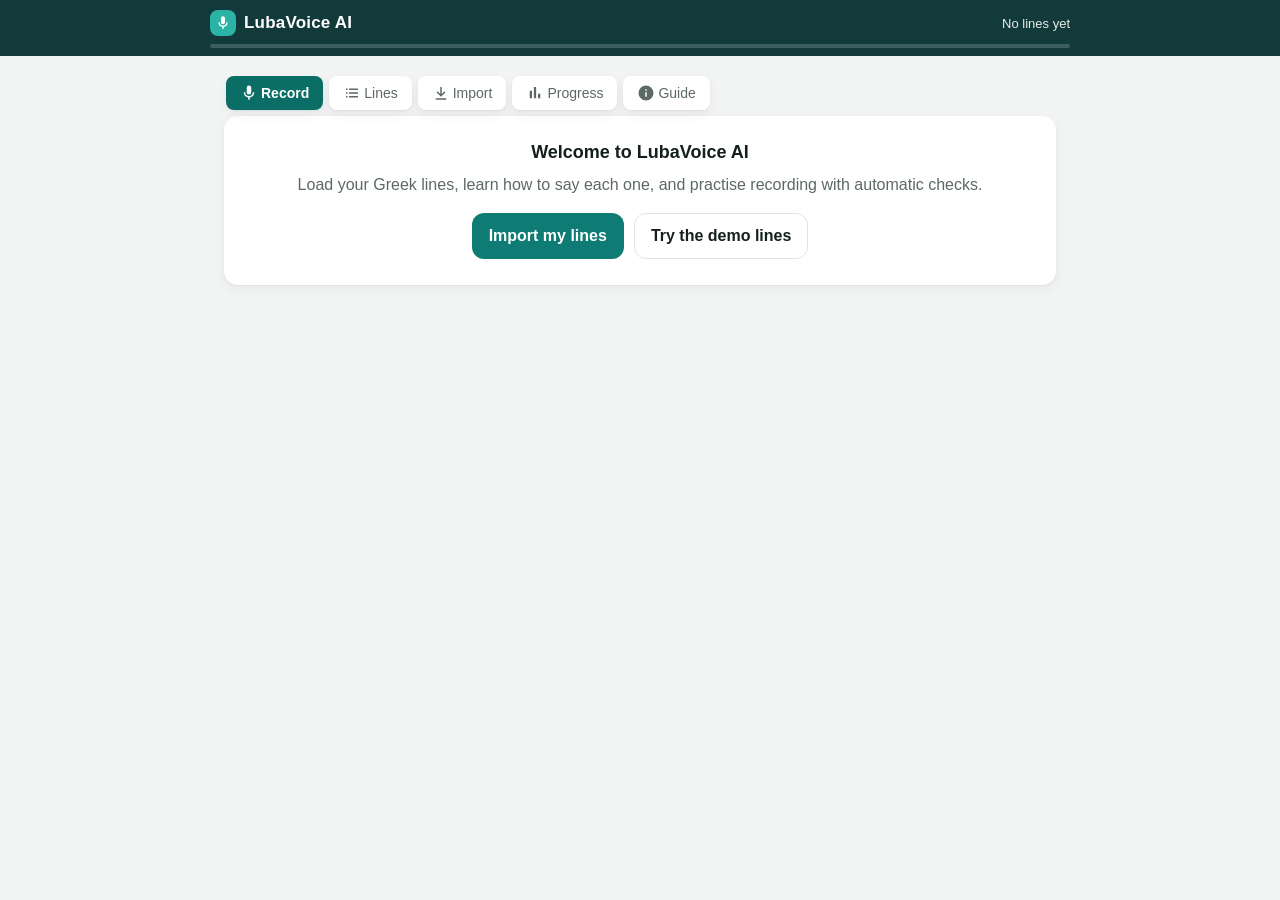
<file: web/index.html>
<!DOCTYPE html>
<html lang="en">
<head>
<meta charset="utf-8">
<meta name="viewport" content="width=device-width, initial-scale=1, viewport-fit=cover">
<meta name="theme-color" content="#241f5c">
<link rel="icon" href="data:image/svg+xml,%3Csvg xmlns=%27http://www.w3.org/2000/svg%27 viewBox=%270 0 24 24%27%3E%3Crect width=%2724%27 height=%2724%27 rx=%276%27 fill=%27%233b33a3%27/%3E%3Cpath fill=%27%23fff%27 d=%27M12 14a3 3 0 0 0 3-3V5a3 3 0 0 0-6 0v6a3 3 0 0 0 3 3zm5-3a5 5 0 0 1-10 0H5a7 7 0 0 0 6 6.9V21h2v-3.1A7 7 0 0 0 19 11z%27/%3E%3C/svg%3E">
<title>LubaVoice AI</title>
<style>:root {
  --bg: #f3f5f4; --card: #ffffff; --ink: #14201e; --muted: #5d6967; --line: #dfe5e3;
  --brand: #123a3a; --brand2: #0b6e66; --accent: #0e7c74; --accent-ink: #ffffff;
  --good: #15803d; --good-bg: #e7f6ec; --warn: #b45309; --warn-bg: #fdf3e2; --bad: #c62828; --bad-bg: #fdeaea;
  --stress: #c2410c; --radius: 14px; --shadow: 0 1px 2px rgba(20,32,30,.06), 0 4px 14px rgba(20,32,30,.06);
  --font: -apple-system, BlinkMacSystemFont, "Segoe UI", Roboto, "Noto Sans", "Helvetica Neue", Arial, sans-serif;
  color-scheme: light dark;
}
@media (prefers-color-scheme: dark) {
  :root { --bg: #0e1514; --card: #172120; --ink: #e8efed; --muted: #9db0ac; --line: #263532;
    --brand: #0c2726; --brand2: #2a9d93; --accent: #2bb3a6; --good-bg: #12301e; --warn-bg: #33250e; --bad-bg: #3a1616; --stress: #fb923c;
    --good: #4ade80; --warn: #fbbf24; --bad: #f87171; }
}
* { box-sizing: border-box; }
html, body { margin: 0; background: var(--bg); color: var(--ink); font-family: var(--font); font-size: 16px; -webkit-text-size-adjust: 100%; }
body { min-height: 100vh; padding-bottom: 76px; }
button, input, select, textarea { font: inherit; color: inherit; }
button { cursor: pointer; }
[hidden] { display: none !important; }

header.top { position: sticky; top: 0; z-index: 20; background: var(--brand); color: #fff; padding: 10px 16px 8px; }
.brandrow { display: flex; align-items: center; justify-content: space-between; gap: 10px; max-width: 860px; margin: 0 auto; }
.brand { display: flex; align-items: center; gap: 8px; font-weight: 700; letter-spacing: .2px; font-size: 17px; }
.brand .logo { width: 26px; height: 26px; border-radius: 8px; background: #2bb3a6; display: grid; place-items: center; }
.prog { font-size: 13px; opacity: .9; white-space: nowrap; }
.pbar { height: 4px; background: rgba(255,255,255,.18); border-radius: 4px; margin: 8px auto 0; max-width: 860px; overflow: hidden; }
.pbar > i { display: block; height: 100%; width: 0; background: #2bd3c2; transition: width .3s; }

nav.tabs { position: fixed; bottom: 0; left: 0; right: 0; z-index: 30; display: flex; background: var(--card); border-top: 1px solid var(--line); padding-bottom: env(safe-area-inset-bottom); }
nav.tabs button { flex: 1; border: 0; background: none; padding: 9px 2px 10px; font-size: 12px; color: var(--muted); display: flex; flex-direction: column; align-items: center; gap: 3px; }
nav.tabs button svg { width: 22px; height: 22px; }
nav.tabs button.on { color: var(--brand2); font-weight: 600; }
@media (min-width: 760px) {
  body { padding-bottom: 20px; }
  nav.tabs { position: sticky; top: 64px; bottom: auto; max-width: 860px; margin: 0 auto; border: 0; background: transparent; gap: 6px; padding: 12px 16px 0; }
  nav.tabs button { flex: none; flex-direction: row; padding: 8px 14px; border-radius: 8px; font-size: 14px; background: var(--card); box-shadow: var(--shadow); }
  nav.tabs button svg { width: 18px; height: 18px; }
  nav.tabs button.on { background: var(--brand2); color: #fff; }
}

main { max-width: 860px; margin: 0 auto; padding: 14px 14px 24px; }
section.view { display: none; }
section.view.on { display: block; }
.card { background: var(--card); border-radius: var(--radius); box-shadow: var(--shadow); padding: 16px; margin-bottom: 14px; }
h2 { font-size: 18px; margin: 0 0 10px; }
h3 { font-size: 15px; margin: 16px 0 8px; }
p { line-height: 1.5; margin: 6px 0; }
.muted { color: var(--muted); }
.small { font-size: 13px; }
.row { display: flex; gap: 10px; flex-wrap: wrap; align-items: center; }
.row.spread { justify-content: space-between; }
.grow { flex: 1; }

.btn { border: 1px solid var(--line); background: var(--card); border-radius: 12px; padding: 11px 16px; font-weight: 600; display: inline-flex; align-items: center; justify-content: center; gap: 8px; min-height: 46px; }
.btn:active { transform: translateY(1px); }
.btn.primary { background: var(--accent); color: var(--accent-ink); border-color: transparent; }
.btn.brand { background: var(--brand2); color: #fff; border-color: transparent; }
.btn.danger { color: var(--bad); border-color: currentColor; background: transparent; }
.btn.ghost { background: transparent; }
.btn:disabled { opacity: .45; cursor: default; }
.btn svg { width: 18px; height: 18px; }
.btn.wide { flex: 1; }

.lineinfo { display: flex; justify-content: space-between; align-items: center; margin-bottom: 10px; font-size: 14px; color: var(--muted); }
.chip { font-size: 12px; font-weight: 700; padding: 4px 10px; border-radius: 999px; background: var(--line); color: var(--muted); }
.chip.done { background: var(--good-bg); color: var(--good); }
.chip.rec { background: var(--warn-bg); color: var(--warn); }
.chip.redo { background: var(--bad-bg); color: var(--bad); }
.greek { font-size: 23px; line-height: 1.45; font-weight: 600; margin: 2px 0 12px; word-break: normal; overflow-wrap: anywhere; }
.words { display: flex; flex-wrap: wrap; gap: 6px; margin-bottom: 12px; }
.w { border: 1px solid var(--line); background: var(--bg); border-radius: 10px; padding: 5px 8px; text-align: left; display: flex; flex-direction: column; gap: 1px; }
.w .gk { font-size: 15px; font-weight: 600; }
.w .ph { font-size: 13.5px; color: var(--muted); font-family: ui-monospace, SFMono-Regular, Menlo, Consolas, monospace; letter-spacing: .1px; }
.w .ph b { color: var(--stress); }
.w.playing { border-color: var(--brand2); box-shadow: 0 0 0 2px color-mix(in srgb, var(--brand2) 30%, transparent); }
.listen { display: flex; gap: 8px; }
.listen .btn { flex: 1; }
.hint { font-size: 13px; color: var(--muted); margin-top: 8px; }

.recwrap { display: flex; flex-direction: column; align-items: center; gap: 10px; padding: 10px 0 4px; }
.recbtn { width: 92px; height: 92px; border-radius: 50%; border: 0; background: #e5383b; color: #fff; display: grid; place-items: center; box-shadow: 0 6px 18px rgba(229,56,59,.35); transition: transform .15s; }
.recbtn svg { width: 40px; height: 40px; }
.recbtn.lead { background: #6b7280; box-shadow: 0 0 0 10px rgba(107,114,128,.18); }
.recbtn.speak { background: #16a34a; box-shadow: 0 0 0 10px rgba(22,163,74,.18); animation: pulse 1.2s infinite; }
.recbtn.busy { background: #9ca3af; }
@keyframes pulse { 50% { box-shadow: 0 0 0 16px rgba(22,163,74,.08); } }
.recstate { font-weight: 700; font-size: 17px; min-height: 24px; text-align: center; }
.meter { width: 220px; height: 8px; border-radius: 6px; background: var(--line); overflow: hidden; }
.meter > i { display: block; height: 100%; width: 0%; background: linear-gradient(90deg, #22c55e, #eab308 75%, #ef4444); transition: width .06s linear; }

.result { border-top: 1px solid var(--line); margin-top: 12px; padding-top: 12px; }
.verdict { display: flex; align-items: center; gap: 8px; font-weight: 800; font-size: 17px; padding: 10px 12px; border-radius: 12px; }
.verdict.good { background: var(--good-bg); color: var(--good); }
.verdict.check { background: var(--warn-bg); color: var(--warn); }
.verdict.redo { background: var(--bad-bg); color: var(--bad); }
.facts { font-size: 13px; color: var(--muted); margin: 8px 2px; }
canvas.wave { width: 100%; height: 70px; display: block; background: var(--bg); border-radius: 10px; }
ul.checks { list-style: none; padding: 0; margin: 8px 0; }
ul.checks li { padding: 6px 2px; font-size: 14px; display: flex; gap: 8px; align-items: flex-start; }
ul.checks li .ic { flex: none; width: 20px; display: grid; place-items: center; }
ul.checks li.fail .ic { color: var(--bad); }
ul.checks li.warn .ic { color: var(--warn); }
.actions { display: grid; grid-template-columns: 1fr 1fr; gap: 8px; margin-top: 10px; }
.actions .btn.primary { grid-column: 1 / -1; }
.navrow { display: grid; grid-template-columns: 1fr 1.4fr 1fr; gap: 8px; }

.search { width: 100%; padding: 12px 14px; border-radius: 12px; border: 1px solid var(--line); background: var(--card); }
.filters { display: flex; gap: 6px; flex-wrap: wrap; margin: 10px 0; }
.filters button { border: 1px solid var(--line); background: var(--card); border-radius: 8px; padding: 6px 12px; font-size: 13px; }
.filters button.on { background: var(--brand2); color: #fff; border-color: transparent; }
ol.list { list-style: none; padding: 0; margin: 0; }
ol.list li button { width: 100%; text-align: left; display: grid; grid-template-columns: 44px 22px 1fr; gap: 6px; align-items: start; border: 0; border-bottom: 1px solid var(--line); background: none; padding: 10px 4px; }
ol.list li button.cur { background: color-mix(in srgb, var(--brand2) 10%, transparent); border-radius: 8px; }
ol.list .n { color: var(--muted); font-size: 13px; padding-top: 2px; }
ol.list .st { display: grid; place-items: center; }
ol.list .st.done { color: var(--good); } ol.list .st.rec { color: var(--warn); } ol.list .st.redo { color: var(--bad); } ol.list .st.todo { color: var(--muted); }
ol.list li button > span:last-child { min-width: 0; }
ol.list .t { font-size: 15px; line-height: 1.35; overflow-wrap: anywhere; }
ol.list .p { font-size: 12.5px; color: var(--muted); font-family: ui-monospace, Menlo, Consolas, monospace; margin-top: 2px; white-space: nowrap; overflow: hidden; text-overflow: ellipsis; }

textarea { width: 100%; min-height: 170px; border-radius: 12px; border: 1px solid var(--line); padding: 12px; background: var(--bg); line-height: 1.45; resize: vertical; }
select, input[type=number] { padding: 10px 12px; border-radius: 10px; border: 1px solid var(--line); background: var(--card); }
label.file { position: relative; overflow: hidden; }
label.file input { position: absolute; inset: 0; opacity: 0; cursor: pointer; }
.preview { background: var(--bg); border-radius: 12px; padding: 10px 12px; font-size: 14px; margin: 10px 0; }
.preview ol { margin: 6px 0 0; padding-left: 26px; }
.preview li { margin: 2px 0; }
.toggle { display: flex; align-items: center; justify-content: space-between; gap: 12px; padding: 10px 0; border-bottom: 1px solid var(--line); }
.toggle:last-child { border-bottom: 0; }
.toggle .lbl { font-size: 15px; }
.toggle .lbl small { display: block; color: var(--muted); font-size: 12.5px; }
input[type=checkbox].sw { appearance: none; -webkit-appearance: none; width: 46px; height: 28px; border-radius: 999px; background: var(--line); position: relative; flex: none; transition: background .2s; }
input[type=checkbox].sw::after { content: ""; position: absolute; top: 3px; left: 3px; width: 22px; height: 22px; border-radius: 50%; background: #fff; box-shadow: 0 1px 3px rgba(0,0,0,.25); transition: left .2s; }
input[type=checkbox].sw:checked { background: var(--accent); }
input[type=checkbox].sw:checked::after { left: 21px; }
input[type=range] { width: 160px; accent-color: var(--accent); }

.stats { display: grid; grid-template-columns: repeat(2, 1fr); gap: 8px; }
@media (min-width: 600px) { .stats { grid-template-columns: repeat(4, 1fr); } }
.stat { background: var(--bg); border-radius: 12px; padding: 10px 12px; }
.stat b { display: block; font-size: 22px; }
.stat span { font-size: 12.5px; color: var(--muted); }
.bigbar { height: 10px; background: var(--line); border-radius: 6px; overflow: hidden; margin: 10px 0 2px; }
.bigbar i { display: block; height: 100%; background: var(--accent); width: 0; }

table.key { border-collapse: collapse; width: 100%; font-size: 14px; }
table.key td { padding: 7px 6px; border-bottom: 1px solid var(--line); vertical-align: top; }
table.key td:first-child { font-family: ui-monospace, Menlo, Consolas, monospace; font-weight: 700; white-space: nowrap; color: var(--stress); width: 92px; }
ol.steps { padding-left: 22px; } ol.steps li { margin: 6px 0; line-height: 1.45; }
.notice { border-radius: 12px; padding: 10px 12px; font-size: 14px; line-height: 1.45; }
.notice.warn { background: var(--warn-bg); }
.notice.good { background: var(--good-bg); }
.notice.info { background: color-mix(in srgb, var(--brand2) 10%, var(--card)); }
.kbd { font-family: ui-monospace, Menlo, monospace; font-size: 12px; border: 1px solid var(--line); border-bottom-width: 2px; border-radius: 5px; padding: 0 5px; }
.desk-only { display: none; }
@media (hover: hover) and (pointer: fine) { .desk-only { display: block; } }

#toast { position: fixed; left: 50%; bottom: 92px; transform: translateX(-50%) translateY(20px); background: #1f2137; color: #fff; padding: 10px 16px; border-radius: 12px; font-size: 14px; opacity: 0; pointer-events: none; transition: all .25s; z-index: 60; max-width: calc(100% - 32px); text-align: center; }
#toast.on { opacity: 1; transform: translateX(-50%) translateY(0); pointer-events: auto; }
.modal { position: fixed; inset: 0; background: rgba(10,10,25,.5); display: grid; place-items: center; z-index: 70; padding: 20px; }
.modal .box { background: var(--card); border-radius: 16px; padding: 18px; max-width: 420px; width: 100%; box-shadow: var(--shadow); }
.modal .box p { margin: 0 0 14px; }
.busybar { height: 6px; background: var(--line); border-radius: 4px; overflow: hidden; margin-top: 8px; }
.busybar i { display: block; height: 100%; width: 0; background: var(--brand2); }
.empty { text-align: center; padding: 26px 10px; }
.empty p { margin: 8px 0 16px; }
</style>
</head>
<body>
<header class="top">
  <div class="brandrow">
    <div class="brand"><span class="logo"><svg viewBox="0 0 24 24" width="16" height="16" fill="#fff"><path d="M12 14a3 3 0 0 0 3-3V5a3 3 0 0 0-6 0v6a3 3 0 0 0 3 3zm5-3a5 5 0 0 1-10 0H5a7 7 0 0 0 6 6.9V21h2v-3.1A7 7 0 0 0 19 11z"/></svg></span>LubaVoice AI</div>
    <div class="prog" id="hdrProg">No lines yet</div>
  </div>
  <div class="pbar"><i id="hdrBar"></i></div>
</header>

<nav class="tabs" id="tabs">
  <button data-tab="record" class="on"><svg viewBox="0 0 24 24" fill="currentColor"><path d="M12 14a3 3 0 0 0 3-3V5a3 3 0 0 0-6 0v6a3 3 0 0 0 3 3zm5-3a5 5 0 0 1-10 0H5a7 7 0 0 0 6 6.9V21h2v-3.1A7 7 0 0 0 19 11z"/></svg>Record</button>
  <button data-tab="lines"><svg viewBox="0 0 24 24" fill="currentColor"><path d="M4 6h2v2H4zm4 0h12v2H8zM4 11h2v2H4zm4 0h12v2H8zm-4 5h2v2H4zm4 0h12v2H8z"/></svg>Lines</button>
  <button data-tab="import"><svg viewBox="0 0 24 24" fill="currentColor"><path d="M11 4h2v9.2l3.6-3.6L18 11l-6 6-6-6 1.4-1.4 3.6 3.6zM5 19h14v2H5z"/></svg>Import</button>
  <button data-tab="export"><svg viewBox="0 0 24 24" fill="currentColor"><path d="M5 9h3v10H5zm5.5-5h3v15h-3zM16 13h3v6h-3z"/></svg>Progress</button>
  <button data-tab="guide"><svg viewBox="0 0 24 24" fill="currentColor"><path d="M12 2a10 10 0 1 0 0 20 10 10 0 0 0 0-20zm1 15h-2v-6h2zm0-8h-2V7h2z"/></svg>Guide</button>
</nav>

<main>
  <!-- ============ RECORD ============ -->
  <section class="view on" id="v-record">
    <div class="card empty" id="recEmpty">
      <h2>Welcome to LubaVoice AI</h2>
      <p class="muted">Load your Greek lines, learn how to say each one, and practise recording with automatic checks.</p>
      <div class="row" style="justify-content:center">
        <button class="btn primary" data-go="import">Import my lines</button>
        <button class="btn" id="emptyDemo">Try the demo lines</button>
      </div>
    </div>

    <div id="recMain" hidden>
      <div class="notice warn" id="voiceBanner" hidden style="margin-bottom:12px"></div>
      <div class="card">
        <div class="lineinfo"><span id="lnum">Line 1</span><span class="chip" id="lchip">To do</span></div>
        <div class="greek" id="greek" lang="el"></div>
        <div class="words" id="words"></div>
        <div class="listen">
          <button class="btn brand" id="btnListen"><svg viewBox="0 0 24 24" fill="currentColor"><path d="M3 9v6h4l5 5V4L7 9zm13.5 3A4.5 4.5 0 0 0 14 8v8a4.5 4.5 0 0 0 2.5-4z"/></svg><span>Listen</span></button>
          <button class="btn" id="btnSlow"><svg viewBox="0 0 24 24" fill="currentColor"><path d="M3 9v6h4l5 5V4L7 9z"/></svg><span>Slow</span></button>
        </div>
        <div class="hint">Tap a word to hear it on its own. The <b style="color:var(--stress)">CAPITAL</b> part is the syllable to stress.</div>
      </div>

      <div class="card">
        <div class="recwrap">
          <button class="recbtn" id="recBtn" aria-label="Record"><svg viewBox="0 0 24 24" fill="currentColor"><path d="M12 14a3 3 0 0 0 3-3V5a3 3 0 0 0-6 0v6a3 3 0 0 0 3 3zm5-3a5 5 0 0 1-10 0H5a7 7 0 0 0 6 6.9V21h2v-3.1A7 7 0 0 0 19 11z"/></svg></button>
          <div class="recstate" id="recState">Tap to record</div>
          <div class="meter"><i id="meter"></i></div>
          <div class="hint" id="recHint" style="text-align:center">Stay quiet for the 1-second countdown, read the line, then stay quiet. It stops by itself.</div>
        </div>
        <div class="result" id="result" hidden>
          <div class="verdict" id="verdict"></div>
          <div class="facts" id="facts"></div>
          <canvas class="wave" id="wave" width="800" height="140"></canvas>
          <ul class="checks" id="checks"></ul>
          <div class="actions">
            <button class="btn" id="btnPlay"><svg viewBox="0 0 24 24" fill="currentColor"><path d="M8 5v14l11-7z"/></svg><span>Play my take</span></button>
            <button class="btn" id="btnRetake"><svg viewBox="0 0 24 24" fill="currentColor"><path d="M12 5V1L7 6l5 5V7a6 6 0 1 1-6 6H4a8 8 0 1 0 8-8z"/></svg>Retake</button>
            <button class="btn primary" id="btnAccept"><svg viewBox="0 0 24 24" fill="currentColor"><path d="M9 16.2 4.8 12l-1.4 1.4L9 19 21 7l-1.4-1.4z"/></svg><span>Accept &amp; next</span></button>
          </div>
        </div>
      </div>

      <div class="navrow">
        <button class="btn" id="btnPrev">◀ Prev</button>
        <button class="btn" id="btnNextTodo">Next to do ⏭</button>
        <button class="btn" id="btnNext">Next ▶</button>
      </div>
      <p class="small muted desk-only" style="text-align:center;margin-top:12px">Keys: <span class="kbd">Space</span> record/stop · <span class="kbd">L</span> listen · <span class="kbd">S</span> slow · <span class="kbd">P</span> play take · <span class="kbd">Enter</span> accept · <span class="kbd">←</span><span class="kbd">→</span> move</p>
    </div>
  </section>

  <!-- ============ LINES ============ -->
  <section class="view" id="v-lines">
    <div class="card">
      <input class="search" id="q" type="search" placeholder="Find a line: type Greek or English letters, e.g. trikala" autocomplete="off">
      <div class="filters" id="filters">
        <button data-f="all" class="on">All</button>
        <button data-f="todo">To do</button>
        <button data-f="rec">Not accepted</button>
        <button data-f="redo">Needs redo</button>
        <button data-f="done">Accepted</button>
      </div>
      <div class="small muted" id="listCount"></div>
      <ol class="list" id="list"></ol>
    </div>
  </section>

  <!-- ============ IMPORT ============ -->
  <section class="view" id="v-import">
    <div class="card">
      <h2>Import your lines</h2>
      <p class="muted small">Paste the Greek text, or choose a TXT, CSV or Excel (.xlsx) file. Words broken across lines (like “Τ / ρίκαλα”) are joined back together.</p>
      <textarea id="impText" lang="el" placeholder="Paste your Greek lines here…"></textarea>
      <div class="row" style="margin-top:10px">
        <label class="btn file">Choose file…<input type="file" id="impFile" accept=".txt,.csv,.tsv,.xlsx,text/plain,text/csv,application/vnd.openxmlformats-officedocument.spreadsheetml.sheet"></label>
        <button class="btn ghost" id="impClear">Clear</button>
      </div>
      <div class="toggle"><div class="lbl">Line breaks<small>Auto works for most text</small></div>
        <select id="impJoin"><option value="auto">Auto</option><option value="join">Join broken lines</option><option value="lines">Every line is separate</option></select></div>
      <div class="toggle"><div class="lbl">Skip duplicate lines</div><input type="checkbox" class="sw" id="impDedupe" checked></div>
      <div class="preview" id="impPreview">Nothing to import yet.</div>
      <div class="row">
        <button class="btn primary wide" id="impLoad" disabled>Load lines</button>
        <button class="btn" id="impDemo">Demo lines</button>
      </div>
    </div>
  </section>

  <!-- ============ PROGRESS / EXPORT / SETTINGS ============ -->
  <section class="view" id="v-export">
    <div class="card">
      <h2>Progress</h2>
      <div class="bigbar"><i id="dBar"></i></div>
      <div class="small muted" id="dPct" style="margin-bottom:10px"></div>
      <div class="stats" id="stats"></div>
    </div>
    <div class="card">
      <h2>Export your takes</h2>
      <p class="small muted">Saves your own recordings as <b>Greek_001.wav</b>, <b>Greek_002.wav</b>… with a <b>manifest.csv</b> (file → sentence) and a short report, all in one ZIP.</p>
      <div class="toggle"><div class="lbl">Include takes not yet accepted</div><input type="checkbox" class="sw" id="expAll"></div>
      <div class="row" style="margin-top:8px">
        <button class="btn primary wide" id="expZip">Download ZIP</button>
        <button class="btn" id="expCsv">Manifest CSV</button>
      </div>
      <div id="expBusy" hidden><div class="small muted" id="expMsg"></div><div class="busybar"><i id="expBar"></i></div></div>
      <div class="row" style="margin-top:10px" id="shareRow" hidden><button class="btn" id="btnShare">Share the saved file</button><span class="small muted" id="savedWhere"></span></div>
      <h3>Backup</h3>
      <p class="small muted">Saves your list and progress (not the audio) so you can move to another device.</p>
      <div class="row">
        <button class="btn" id="bkSave">Save backup</button>
        <label class="btn file">Restore backup<input type="file" id="bkLoad" accept=".json,application/json"></label>
      </div>
    </div>
    <div class="card">
      <h2>Settings</h2>
      <div class="toggle"><div class="lbl">Listen speed<small id="rateLbl"></small></div><input type="range" id="setRate" min="0.5" max="1.2" step="0.05"></div>
      <div class="toggle"><div class="lbl">Slow speed<small id="slowLbl"></small></div><input type="range" id="setSlow" min="0.3" max="0.9" step="0.05"></div>
      <div class="toggle" id="voiceRow"><div class="lbl">Greek voice</div><select id="setVoice"></select></div>
      <div class="toggle"><div class="lbl">Stop automatically<small>Stops about 1 second after you finish speaking</small></div><input type="checkbox" class="sw" id="setAuto"></div>
      <div class="toggle"><div class="lbl">Play the line when it opens</div><input type="checkbox" class="sw" id="setAutoListen"></div>
      <div class="toggle"><div class="lbl">Raw microphone<small>Recommended: no noise filter, so the checks hear your room as it really is</small></div><input type="checkbox" class="sw" id="setRaw"></div>
      <div class="toggle"><div class="lbl">Recording quality<small>16 kHz is the usual speech-data format and keeps files small</small></div>
        <select id="setRate2"><option value="16000">16 kHz</option><option value="44100">44.1 kHz</option><option value="48000">48 kHz</option></select></div>
      <h3>Start over</h3>
      <button class="btn danger" id="btnReset">Delete all lines and recordings</button>
      <p class="small muted" id="appVer" style="margin-top:12px"></p>
    </div>
  </section>

  <!-- ============ GUIDE ============ -->
  <section class="view" id="v-guide">
    <div class="card">
      <h2>Greek voice</h2>
      <div class="notice" id="voiceStatus">Checking…</div>
      <div class="row" style="margin-top:10px" id="voiceBtns" hidden>
        <button class="btn" id="btnInstallVoice">Install Greek voice</button>
        <button class="btn" id="btnTtsSettings">Voice settings</button>
        <button class="btn ghost" id="btnRecheck">Check again</button>
      </div>
    </div>
    <div class="card">
      <h2>How to read the pronunciation</h2>
      <p class="small muted">Every word is respelled with English sounds. Syllables are split with dashes, and the <b style="color:var(--stress)">CAPITAL</b> syllable is the one to stress. Greek always marks it with an accent (ά, έ, ί…).</p>
      <table class="key">
        <tr><td>a</td><td>like the “a” in <i>father</i>, short</td></tr>
        <tr><td>e</td><td>like the “e” in <i>bed</i></td></tr>
        <tr><td>ee</td><td>like the “ee” in <i>see</i>, short</td></tr>
        <tr><td>o</td><td>like the “o” in <i>more</i>, short and round</td></tr>
        <tr><td>oo</td><td>like the “oo” in <i>food</i>, short</td></tr>
        <tr><td>dh</td><td>the “th” in <i>this</i> (Greek δ)</td></tr>
        <tr><td>th</td><td>the “th” in <i>think</i> (Greek θ)</td></tr>
        <tr><td>gh</td><td>a soft g with air through it, no full stop (Greek γ before a, o, oo)</td></tr>
        <tr><td>kh</td><td>the “ch” in Scottish <i>loch</i> (Greek χ)</td></tr>
        <tr><td>h</td><td>a light, forward “h” as in <i>huge</i> (χ before e/ee)</td></tr>
        <tr><td>y</td><td>the “y” in <i>yes</i></td></tr>
        <tr><td>r</td><td>one quick tap of the tongue, like in Bemba or Spanish</td></tr>
        <tr><td>ks, ps</td><td>say both sounds, even at the start: <i>KSAN-thee</i></td></tr>
        <tr><td>ts, dz</td><td>as in <i>cats</i>, <i>roads</i></td></tr>
        <tr><td>EE-a</td><td>a dash between vowels means two separate beats</td></tr>
      </table>
      <p class="small muted">Example: <b>ευχαριστώ</b> → ef-kha-ree-<b style="color:var(--stress)">STO</b>. The guide is rule-based, so a few words may differ slightly from natural speech. Always copy the voice when they disagree.</p>
    </div>
    <div class="card">
      <h2>Fast routine for each line</h2>
      <ol class="steps">
        <li><b>Listen</b> once, then <b>Slow</b>. Tap any hard word to hear it alone.</li>
        <li>Say it out loud 2–3 times using the respelling.</li>
        <li>Tap <b>Record</b>. Stay quiet during the 1-second countdown, read the whole line, then stay quiet. It stops itself.</li>
        <li>Green means <b>Accept &amp; next</b>. Amber or red means read the tip and <b>Retake</b>.</li>
      </ol>
    </div>
    <div class="card">
      <h2>For your FunCrowd task</h2>
      <div class="notice info">FunCrowd records inside its own app, so your final takes are made there. Use LubaVoice to learn each line and practise until the checks are green, then record it in FunCrowd. You can use split screen on Android: LubaVoice releases the microphone as soon as a take ends.</div>
      <ul class="steps">
        <li>FunCrowd shows a 1-second silence countdown. Wait for it, and pause about a second after the last word.</li>
        <li>Read exactly what is written, including openers like <i>Συγγνώμη,</i> <i>Λοιπόν,</i> <i>Άκου,</i>.</li>
        <li>Use a quiet room with no fan, TV or people talking. Hold the phone about a hand's width from your mouth.</li>
        <li>Speak at a natural, steady pace, one line in one breath.</li>
        <li>Each task's own instructions in the FunCrowd app come first if they say something different.</li>
      </ul>
    </div>
    <div class="card">
      <h2>Privacy</h2>
      <p>Everything stays on this device. Your text, recordings and progress are stored only here, and files leave the app only when you export them. The app has no internet access, no accounts and no tracking.</p>
      <p class="muted">Full privacy policy: aubreylubasi.dev/privacy.html<br>Terms of use: aubreylubasi.dev/terms.html</p>
    </div>
  </section>
</main>

<div id="toast"></div>
<div class="modal" id="modal" hidden><div class="box"><p id="modalMsg"></p><div class="row" style="justify-content:flex-end"><button class="btn" id="modalNo">Cancel</button><button class="btn primary" id="modalYes">OK</button></div></div></div>

<script>/* LubaVoice AI — core engine (no dependencies, works in browsers and Node).
 * - Greek → English-sounds respelling with the stressed syllable in CAPITALS
 * - Text import: TXT / CSV / XLSX, repairs words broken across lines
 * - Recording quality checks
 * - WAV encode/decode, ZIP write/read
 */
(function (root) {
  'use strict';

  // ---------------------------------------------------------------- Greek letters
  const ACC = { 'ά': 'α', 'έ': 'ε', 'ή': 'η', 'ί': 'ι', 'ό': 'ο', 'ύ': 'υ', 'ώ': 'ω', 'ΐ': 'ι', 'ΰ': 'υ', 'ϊ': 'ι', 'ϋ': 'υ' };
  const STRESS = new Set([...'άέήίόύώΐΰ']);
  const DIA = new Set([...'ϊϋΐΰ']);
  const VOWELS = new Set([...'αεηιουω']);
  const VOICED = new Set([...'βγδζλμνρ']);
  const base = (c) => ACC[c] || c;
  const isGreekChar = (c) => /[Ͱ-Ͽἀ-῿]/.test(c);
  const hasGreek = (s) => /[Ͱ-Ͽἀ-῿]/.test(s);

  // Does the vowel sound starting at ch[j] sound like "e" or "ee"?
  function frontAt(ch, j) {
    const c = ch[j];
    if (!c) return false;
    const b = base(c);
    if (b === 'ε' || b === 'η' || b === 'ι' || b === 'υ') return true;
    const n = ch[j + 1];
    if ((b === 'α' || b === 'ο') && n && base(n) === 'ι' && !DIA.has(n) && !STRESS.has(c)) return true;
    return false;
  }

  // Word → list of sound units {t:'V'|'C', p:'spelling', s:stressed, iS:is "ee" sound that may glide}
  function soundUnits(word) {
    const ch = [...word.normalize('NFC').toLowerCase().replace(/ς/g, 'σ')].filter(isGreekChar);
    const U = [];
    const V = (p, s, iS) => U.push({ t: 'V', p, s: !!s, iS: !!iS });
    const C = (p) => U.push({ t: 'C', p });
    const n = ch.length;
    let i = 0;
    while (i < n) {
      const c = ch[i], b = base(c), nx = ch[i + 1], nb = nx ? base(nx) : '';
      if (VOWELS.has(b)) {
        const canPair = nx && !DIA.has(nx) && !STRESS.has(c) && !DIA.has(c);
        if (canPair) {
          if (b === 'α' && nb === 'ι') { V('e', STRESS.has(nx)); i += 2; continue; }
          if ((b === 'ε' || b === 'ο' || b === 'υ') && nb === 'ι') { V('ee', STRESS.has(nx), true); i += 2; continue; }
          if (b === 'ο' && nb === 'υ') { V('oo', STRESS.has(nx)); i += 2; continue; }
          if ((b === 'α' || b === 'ε' || b === 'η') && nb === 'υ') {
            const af = ch[i + 2];
            const voiced = af ? (VOWELS.has(base(af)) || VOICED.has(af)) : false;
            V(b === 'α' ? 'a' : b === 'ε' ? 'e' : 'ee', STRESS.has(nx));
            C(voiced ? 'v' : 'f');
            i += 2; continue;
          }
        }
        V({ α: 'a', ε: 'e', η: 'ee', ι: 'ee', ο: 'o', υ: 'ee', ω: 'o' }[b], STRESS.has(c), b === 'ι');
        i++; continue;
      }
      const atStart = U.length === 0;
      const two = c + (nx || '');
      if (two === 'μπ') { if (atStart) C('b'); else { C('m'); C('b'); } i += 2; continue; }
      if (two === 'ντ') { if (atStart) C('d'); else { C('n'); C('d'); } i += 2; continue; }
      if (two === 'γκ') { if (atStart) C('g'); else { C('n'); C('g'); } i += 2; continue; }
      if (two === 'γγ') {
        if (ch[i + 2] === 'ν') { C('gh'); i += 2; continue; } // Συγγνώμη → see-GHNO-mee
        C('n'); C('g'); i += 2; continue;
      }
      if (c === 'γ' && (nx === 'χ' || nx === 'ξ')) { C('n'); i++; continue; }
      if (two === 'τσ') { C('ts'); i += 2; continue; }
      if (two === 'τζ') { C('dz'); i += 2; continue; }
      if (nx === c) { i++; continue; } // double consonant sounds single
      let p = '';
      switch (c) {
        case 'β': p = 'v'; break;
        case 'γ': p = frontAt(ch, i + 1) ? 'y' : 'gh'; break;
        case 'δ': p = 'dh'; break;
        case 'ζ': p = 'z'; break;
        case 'θ': p = 'th'; break;
        case 'κ': p = 'k'; break;
        case 'λ': p = 'l'; break;
        case 'μ': p = 'm'; break;
        case 'ν': p = 'n'; break;
        case 'ξ': p = 'ks'; break;
        case 'π': p = 'p'; break;
        case 'ρ': p = 'r'; break;
        case 'σ': p = nx && VOICED.has(nx) ? 'z' : 's'; break;
        case 'τ': p = 't'; break;
        case 'φ': p = 'f'; break;
        case 'χ': p = frontAt(ch, i + 1) ? 'h' : 'kh'; break;
        case 'ψ': p = 'ps'; break;
        default: p = '';
      }
      if (p) C(p);
      i++;
    }
    // Glides: unstressed "ee" squeezed before another vowel (μια → mya, χιόνι → HYO-nee, Άγιο → A-yo)
    const hasStress = ch.some((c) => STRESS.has(c));
    const out = [];
    for (let k = 0; k < U.length; k++) {
      const u = U[k];
      if (u.t === 'V' && u.iS && !u.s) {
        const prev = out[out.length - 1], next = U[k + 1];
        if (prev && prev.t === 'C' && next && next.t === 'V' && next.p !== 'ee') {
          if (prev.p === 'y') continue;
          if (next.s || !hasStress) { out.push({ t: 'C', p: 'y' }); continue; }
        }
      }
      out.push(u);
    }
    return out;
  }

  // Consonant groups kept together at the start of a syllable (kept small so it reads easily in English)
  const ONSETS = new Set(('pr br tr dr kr gr ghr fr vr thr dhr khr hr pl bl kl gl ghl fl vl thl khl sl zl ' +
    'st sp sk str spr skr spl skl').split(' '));

  function syllabify(U) {
    const syl = [];
    let pend = [];
    for (const u of U) {
      if (u.t === 'C') { pend.push(u.p); continue; }
      if (!syl.length) { syl.push({ c: pend.concat(u.p), s: u.s }); pend = []; continue; }
      const k = pend.length;
      let on = 0;
      if (k === 1) on = 1;
      else if (k >= 2) {
        on = 1;
        for (let L = Math.min(3, k); L >= 2; L--) {
          if (ONSETS.has(pend.slice(k - L).join(''))) { on = L; break; }
        }
        // a "y" glide stays with the consonant before it (δουλειά → dhoo-LYA)
        if (pend[k - 1] === 'y') on = k >= 3 && ONSETS.has(pend.slice(k - 3, k - 1).join('')) ? 3 : 2;
      }
      syl[syl.length - 1].c.push(...pend.slice(0, k - on));
      syl.push({ c: pend.slice(k - on).concat(u.p), s: u.s });
      pend = [];
    }
    if (pend.length) {
      if (syl.length) syl[syl.length - 1].c.push(...pend);
      else syl.push({ c: pend, s: false });
    }
    return syl.map((x) => ({ txt: x.c.join(''), s: x.s }));
  }

  // Respell one word. Returns {text, syl:[{txt,s}], count, greek:boolean}
  function respellWord(word) {
    const core = word.replace(/[^\p{L}\p{N}]+/gu, '');
    if (!core) return { text: '', syl: [], count: 0, greek: false };
    if (!hasGreek(core)) {
      const groups = core.toLowerCase().match(/[aeiouy]+/g);
      return { text: core, syl: [{ txt: core, s: false }], count: Math.max(1, groups ? groups.length : 1), greek: false };
    }
    const syl = syllabify(soundUnits(core));
    const text = syl.map((x) => (x.s ? x.txt.toUpperCase() : x.txt)).join('-');
    return { text, syl, count: Math.max(1, syl.length), greek: true };
  }

  // Respell a full line → [{word, respell}] plus total syllables
  function respellLine(line) {
    const words = String(line || '').trim().split(/\s+/).filter(Boolean);
    let syllables = 0;
    const items = words.map((w) => {
      const r = respellWord(w);
      syllables += r.count;
      return { word: w, r };
    });
    return { items, syllables, text: items.map((x) => x.r.text).filter(Boolean).join(' ') };
  }

  // ---------------------------------------------------------------- search
  function stripMarks(s) { return s.normalize('NFD').replace(/[̀-ͯ]/g, '').normalize('NFC'); }
  function fuzzy(s) {
    let t = stripMarks(String(s).toLowerCase()).replace(/[^a-z]/g, '');
    const reps = [['kh', 'h'], ['ch', 'h'], ['gh', 'g'], ['dh', 'd'], ['th', 't'], ['ph', 'f'], ['sh', 's'],
      ['eu', 'ef'], ['au', 'af'], ['ee', 'i'], ['oo', 'u'], ['ou', 'u'], ['y', 'i'], ['w', 'o'], ['v', 'f'],
      ['x', 'ks'], ['c', 'k'], ['q', 'k'], ['j', 'i'], ['b', 'mp'], ['d', 'nt']];
    for (const [a, b] of reps) t = t.split(a).join(b);
    return t.replace(/(.)\1+/g, '$1');
  }
  function greekKey(s) { return stripMarks(String(s).toLowerCase().replace(/ς/g, 'σ')).replace(/[^\p{L}\s]/gu, ' ').replace(/\s+/g, ' ').trim(); }
  function searchKeys(line) {
    const r = respellLine(line);
    return { g: greekKey(line), l: r.items.map((x) => fuzzy(x.r.text)).join(' ') };
  }
  function matches(keys, query) {
    const q = String(query || '').trim();
    if (!q) return true;
    if (hasGreek(q)) return greekKey(q).split(' ').every((w) => keys.g.includes(w));
    if (/^\d+$/.test(q)) return false;
    return q.split(/\s+/).map(fuzzy).filter(Boolean).every((w) => keys.l.split(' ').join('').includes(w) || keys.l.includes(w));
  }

  // ---------------------------------------------------------------- text import
  const END_PUNCT = /[.;!?…»"')\]]\s*$/;
  const FUNC = new Set(('ο η το τα οι τη την τον της του των τις τους στο στη στην στον στα στις στους σε με θα να ' +
    'και κι για που μου σου μας σας τοις ενα μια μα αν ας δε δεν μη μην ως εν ναι πιο πια τρεις δυο ' +
    'tablet').split(' '));
  const hasAccent = (s) => [...s].some((c) => STRESS.has(c));
  const letters = (s) => s.replace(/[^\p{L}]/gu, '');

  function joinPieces(a, b) {
    if (/\s$/.test(a) || /^\s/.test(b)) return a.trimEnd() + ' ' + b.trim();
    const lastTok = (a.match(/(\S+)$/) || ['', ''])[1];
    const firstTok = (b.match(/^(\S+)/) || ['', ''])[1];
    const lf = letters(lastTok).toLowerCase(), ff = letters(firstTok).toLowerCase();
    const sep = a + ' ' + b, glue = a + b;
    if (/[,·:]$/.test(lastTok)) return sep;
    if (/^\p{Lu}/u.test(letters(firstTok))) return sep;
    if (hasAccent(lf) && hasAccent(ff)) return sep;
    if (FUNC.has(lf) && (hasAccent(ff) || FUNC.has(ff))) return sep;
    if (FUNC.has(ff) && hasAccent(lf)) return sep;
    return glue;
  }

  // Split pasted text / TXT file into entries.
  // join: 'auto' | 'join' | 'lines'
  function splitEntries(raw, opts) {
    const o = Object.assign({ join: 'auto', stripNumbers: 'auto' }, opts || {});
    let lines = String(raw || '').normalize('NFC').replace(/\r\n?/g, '\n').split('\n').map((l) => l.replace(/ /g, ' '));
    const numRe = /^\s*(?:\d{1,4}\s*[.):\-–]|\d{1,4}\t|#\d+)\s*/;
    const nonEmpty = lines.filter((l) => l.trim());
    if (o.stripNumbers === 'auto' && nonEmpty.length) {
      const withNum = nonEmpty.filter((l) => numRe.test(l)).length;
      if (withNum / nonEmpty.length > 0.6) lines = lines.map((l) => l.replace(numRe, ''));
    } else if (o.stripNumbers === true) lines = lines.map((l) => l.replace(numRe, ''));
    let mode = o.join;
    if (mode === 'auto') {
      const ended = nonEmpty.filter((l) => END_PUNCT.test(l.trim())).length;
      mode = nonEmpty.length && ended / nonEmpty.length >= 0.3 && ended < nonEmpty.length ? 'join' : 'lines';
    }
    const out = [];
    let buf = '';
    let joined = 0;
    const flush = () => { const t = buf.replace(/\s+/g, ' ').trim(); if (t) out.push(t); buf = ''; };
    for (const line of lines) {
      if (!line.trim()) { flush(); continue; }
      if (mode === 'lines') { buf = line; flush(); continue; }
      if (!buf) buf = line; else { buf = joinPieces(buf, line); joined++; }
      if (END_PUNCT.test(buf) || buf.length > 400) flush();
    }
    flush();
    return { entries: out, mode, joined };
  }

  function detectDelimiter(text) {
    const sample = text.split('\n').slice(0, 50).filter((l) => l.trim());
    if (!sample.length) return ',';
    let best = ',', bestScore = -1;
    for (const d of ['\t', ',', ';']) {
      const split = sample.map((l) => parseCSV(l, d)[0]);
      // a ";" that only ends the line is a Greek question mark, not a column break
      const real = split.filter((cells) => cells.filter((c) => c.trim()).length >= 2).length;
      if (real < sample.length * 0.5) continue;
      const counts = split.map((c) => c.length);
      const freq = {};
      counts.forEach((c) => { freq[c] = (freq[c] || 0) + 1; });
      let mode = 1, modeN = 0;
      for (const k in freq) if (freq[k] > modeN || (freq[k] === modeN && +k > mode)) { mode = +k; modeN = freq[k]; }
      const score = mode > 1 ? modeN / sample.length + (d === '\t' ? 0.05 : 0) : 0;
      if (score > bestScore) { bestScore = score; best = d; }
    }
    return bestScore > 0.5 ? best : null;
  }

  function parseCSV(text, delim) {
    const rows = [];
    let row = [], f = '', q = false;
    for (let i = 0; i < text.length; i++) {
      const c = text[i];
      if (q) {
        if (c === '"') { if (text[i + 1] === '"') { f += '"'; i++; } else q = false; }
        else f += c;
      } else if (c === '"' && f === '') q = true;
      else if (c === delim) { row.push(f); f = ''; }
      else if (c === '\n' || c === '\r') {
        if (c === '\r' && text[i + 1] === '\n') i++;
        row.push(f); rows.push(row); row = []; f = '';
      } else f += c;
    }
    if (f !== '' || row.length) { row.push(f); rows.push(row); }
    return rows;
  }

  // Pick the text column from a table (rows of cells)
  function entriesFromRows(rows) {
    rows = rows.filter((r) => r.some((c) => String(c).trim()));
    if (!rows.length) return { entries: [], column: -1 };
    const width = Math.max(...rows.map((r) => r.length));
    const head = rows[0].map((c) => String(c).trim().toLowerCase());
    let col = head.findIndex((h) => /^(text|sentence|sentences|prompt|prompts|utterance|transcript|content|κείμενο|πρόταση|φράση)$/.test(h));
    let start = col >= 0 ? 1 : 0;
    if (col < 0) {
      let bestN = -1;
      for (let j = 0; j < width; j++) {
        let n = 0;
        for (const r of rows) n += (String(r[j] || '').match(/[Ͱ-Ͽἀ-῿]/g) || []).length;
        if (n > bestN) { bestN = n; col = j; }
      }
      if (bestN <= 0) { // no Greek anywhere: take the longest column
        let bestL = -1;
        for (let j = 0; j < width; j++) {
          const L = rows.reduce((a, r) => a + String(r[j] || '').length, 0);
          if (L > bestL) { bestL = L; col = j; }
        }
      }
      if (rows.length > 1 && !hasGreek(String(rows[0][col] || '')) && hasGreek(String(rows[1][col] || ''))) start = 1;
    }
    const entries = rows.slice(start).map((r) => String(r[col] == null ? '' : r[col]).normalize('NFC').replace(/\s+/g, ' ').trim()).filter(Boolean);
    return { entries, column: col };
  }

  function entriesFromCSV(text) {
    text = String(text).replace(/^﻿/, '');
    const d = detectDelimiter(text);
    if (!d) return Object.assign(splitEntries(text, { join: 'lines' }), { column: 0 });
    return entriesFromRows(parseCSV(text, d));
  }

  function dupKey(s) { return greekKey(s).replace(/\s+/g, ' '); }
  function findDuplicates(entries) {
    const seen = new Map(), dups = [];
    entries.forEach((e, i) => {
      const k = dupKey(e);
      if (seen.has(k)) dups.push({ index: i, firstIndex: seen.get(k) });
      else seen.set(k, i);
    });
    return dups;
  }

  // ---------------------------------------------------------------- quality checks
  const CHECK_TEXT = {
    no_voice: 'No voice heard. Check the microphone is allowed, then speak closer.',
    clipping: 'Distorted: too loud or too close. Hold the phone a bit further away.',
    very_quiet: 'Very quiet. Move closer and speak up.',
    quiet: 'A little quiet. Speak up or move closer.',
    very_noisy: 'Too much background noise. Find a quieter spot.',
    noisy: 'Some background noise. A quieter spot will help.',
    early_start: 'Started too soon. Wait about 1 second before speaking.',
    late_start: 'Long wait before speaking.',
    cut_end: 'Stopped too soon. Wait about 1 second after the last word.',
    long_pause: 'Long pause in the middle. Read the whole line in one go.',
    too_short: 'Too short for this line. Some words may be missing.',
    fast: 'Very fast. Slow down a little.',
    slow: 'Quite slow. Aim for a natural, steady pace.'
  };

  function analyze(samples, sr, syllables) {
    const frame = Math.max(1, Math.round(sr * 0.02));
    const nF = Math.floor(samples.length / frame);
    const duration = samples.length / sr;
    const res = { duration, checks: [], verdict: 'redo', lead: 0, trail: 0, speech: 0, pause: 0, peakDb: -120, levelDb: -120, noiseDb: -120, clipEvents: 0, start: 0, end: 0 };
    if (nF < 5) { res.checks.push({ level: 'fail', code: 'no_voice', msg: CHECK_TEXT.no_voice }); return res; }
    const db = new Float32Array(nF);
    let peak = 0, run = 0, clipEvents = 0;
    for (let f = 0; f < nF; f++) {
      let s = 0;
      for (let i = f * frame, e = i + frame; i < e; i++) {
        const x = samples[i];
        s += x * x;
        const a = x < 0 ? -x : x;
        if (a > peak) peak = a;
        if (a >= 0.985) { run++; if (run === 3) clipEvents++; } else run = 0;
      }
      db[f] = 10 * Math.log10(s / frame + 1e-12);
    }
    const sorted = Array.from(db).sort((a, b) => a - b);
    const pct = (p) => sorted[Math.min(nF - 1, Math.max(0, Math.floor(p * nF)))];
    const noise = pct(0.1), level = pct(0.95);
    const thr = Math.max(noise + 10, level - 30, -55);
    const voiced = Array.from(db, (d) => d > thr);
    let first = -1, last = -1;
    for (let f = 0; f + 2 < nF; f++) if (voiced[f] && voiced[f + 1] && voiced[f + 2]) { first = f; break; }
    for (let f = nF - 1; f >= 2; f--) if (voiced[f] && voiced[f - 1] && voiced[f - 2]) { last = f; break; }
    res.peakDb = 20 * Math.log10(peak + 1e-12);
    res.levelDb = level;
    res.noiseDb = noise;
    res.clipEvents = clipEvents;
    const add = (level, code) => res.checks.push({ level, code, msg: CHECK_TEXT[code] });
    if (first < 0 || level < -50 || level - noise < 6) {
      add('fail', 'no_voice');
      res.verdict = 'redo';
      return res;
    }
    const fs = frame / sr;
    res.start = first * fs;
    res.end = (last + 1) * fs;
    res.lead = res.start;
    res.trail = Math.max(0, duration - res.end);
    res.speech = res.end - res.start;
    let longest = 0, cur = 0;
    for (let f = first; f <= last; f++) { if (!voiced[f]) { cur++; if (cur > longest) longest = cur; } else cur = 0; }
    res.pause = longest * fs;

    if (clipEvents > 0) add('fail', 'clipping');
    if (level < -38) add('fail', 'very_quiet'); else if (level < -30) add('warn', 'quiet');
    if (noise > -38) add('fail', 'very_noisy'); else if (noise > -48 || level - noise < 20) add('warn', 'noisy');
    if (res.lead < 0.4) add('warn', 'early_start'); else if (res.lead > 4) add('warn', 'late_start');
    if (res.trail < 0.4) add('warn', 'cut_end');
    if (res.pause > 1.6) add('warn', 'long_pause');
    const syl = Math.max(1, syllables || 1);
    if (res.speech < syl * 0.08) add('fail', 'too_short');
    else if (res.speech < syl * 0.12) add('warn', 'fast');
    else if (res.speech > syl * 0.5 + 1.5) add('warn', 'slow');
    res.verdict = res.checks.some((c) => c.level === 'fail') ? 'redo' : res.checks.length ? 'check' : 'good';
    return res;
  }

  // Envelope for drawing (max abs per bucket)
  function envelope(samples, buckets) {
    const n = samples.length, out = new Float32Array(buckets);
    const step = n / buckets;
    for (let b = 0; b < buckets; b++) {
      let m = 0;
      for (let i = Math.floor(b * step), e = Math.min(n, Math.floor((b + 1) * step)); i < e; i++) { const a = Math.abs(samples[i]); if (a > m) m = a; }
      out[b] = m;
    }
    return out;
  }

  // ---------------------------------------------------------------- WAV
  function encodeWav(samples, sr) {
    const n = samples.length;
    const buf = new ArrayBuffer(44 + n * 2);
    const v = new DataView(buf);
    const str = (o, s) => { for (let i = 0; i < s.length; i++) v.setUint8(o + i, s.charCodeAt(i)); };
    str(0, 'RIFF'); v.setUint32(4, 36 + n * 2, true); str(8, 'WAVE');
    str(12, 'fmt '); v.setUint32(16, 16, true); v.setUint16(20, 1, true); v.setUint16(22, 1, true);
    v.setUint32(24, sr, true); v.setUint32(28, sr * 2, true); v.setUint16(32, 2, true); v.setUint16(34, 16, true);
    str(36, 'data'); v.setUint32(40, n * 2, true);
    let o = 44;
    for (let i = 0; i < n; i++, o += 2) {
      let s = samples[i];
      s = s > 1 ? 1 : s < -1 ? -1 : s;
      v.setInt16(o, s < 0 ? Math.round(s * 32768) : Math.round(s * 32767), true);
    }
    return new Uint8Array(buf);
  }

  function decodeWav(u8) {
    const v = new DataView(u8.buffer, u8.byteOffset, u8.byteLength);
    const tag = (o) => String.fromCharCode(u8[o], u8[o + 1], u8[o + 2], u8[o + 3]);
    if (tag(0) !== 'RIFF' || tag(8) !== 'WAVE') throw new Error('Not a WAV file');
    let o = 12, sr = 0, ch = 1, bits = 16, data = null;
    while (o + 8 <= u8.length) {
      const id = tag(o), size = v.getUint32(o + 4, true);
      if (id === 'fmt ') { ch = v.getUint16(o + 10, true); sr = v.getUint32(o + 12, true); bits = v.getUint16(o + 22, true); }
      if (id === 'data') { data = [o + 8, Math.min(size, u8.length - o - 8)]; break; }
      o += 8 + size + (size & 1);
    }
    if (!data || bits !== 16) throw new Error('Unsupported WAV');
    const frames = Math.floor(data[1] / (2 * ch));
    const out = new Float32Array(frames);
    for (let i = 0; i < frames; i++) out[i] = v.getInt16(data[0] + i * 2 * ch, true) / 32768;
    return { sr, samples: out, channels: ch };
  }

  // ---------------------------------------------------------------- ZIP (store) writer + reader
  const CRC_T = (() => { const t = new Uint32Array(256); for (let n = 0; n < 256; n++) { let c = n; for (let k = 0; k < 8; k++) c = c & 1 ? 0xEDB88320 ^ (c >>> 1) : c >>> 1; t[n] = c >>> 0; } return t; })();
  function crc32(u8) { let c = 0xFFFFFFFF; for (let i = 0; i < u8.length; i++) c = CRC_T[(c ^ u8[i]) & 0xFF] ^ (c >>> 8); return (c ^ 0xFFFFFFFF) >>> 0; }
  const utf8 = (s) => new TextEncoder().encode(s);

  class ZipWriter {
    constructor() { this.offset = 0; this.entries = []; const d = new Date(); this.time = ((d.getHours() << 11) | (d.getMinutes() << 5) | (d.getSeconds() >> 1)) & 0xFFFF; this.date = (((d.getFullYear() - 1980) << 9) | ((d.getMonth() + 1) << 5) | d.getDate()) & 0xFFFF; }
    // returns [header, data] parts to write in order
    add(name, data) {
      if (typeof data === 'string') data = utf8(data);
      const nb = utf8(name), crc = crc32(data);
      const h = new Uint8Array(30 + nb.length), v = new DataView(h.buffer);
      v.setUint32(0, 0x04034b50, true); v.setUint16(4, 20, true); v.setUint16(6, 0x0800, true); v.setUint16(8, 0, true);
      v.setUint16(10, this.time, true); v.setUint16(12, this.date, true);
      v.setUint32(14, crc, true); v.setUint32(18, data.length, true); v.setUint32(22, data.length, true);
      v.setUint16(26, nb.length, true); v.setUint16(28, 0, true); h.set(nb, 30);
      this.entries.push({ nb, crc, size: data.length, offset: this.offset });
      this.offset += h.length + data.length;
      return [h, data];
    }
    finish() {
      const parts = [];
      let cdSize = 0;
      for (const e of this.entries) {
        const c = new Uint8Array(46 + e.nb.length), v = new DataView(c.buffer);
        v.setUint32(0, 0x02014b50, true); v.setUint16(4, 20, true); v.setUint16(6, 20, true); v.setUint16(8, 0x0800, true); v.setUint16(10, 0, true);
        v.setUint16(12, this.time, true); v.setUint16(14, this.date, true);
        v.setUint32(16, e.crc, true); v.setUint32(20, e.size, true); v.setUint32(24, e.size, true);
        v.setUint16(28, e.nb.length, true); v.setUint32(42, e.offset, true); c.set(e.nb, 46);
        parts.push(c); cdSize += c.length;
      }
      const end = new Uint8Array(22), v = new DataView(end.buffer);
      v.setUint32(0, 0x06054b50, true); v.setUint16(8, this.entries.length, true); v.setUint16(10, this.entries.length, true);
      v.setUint32(12, cdSize, true); v.setUint32(16, this.offset, true);
      parts.push(end);
      return parts;
    }
  }

  async function inflateRaw(u8) {
    const ds = new DecompressionStream('deflate-raw');
    const out = new Response(new Blob([u8]).stream().pipeThrough(ds));
    return new Uint8Array(await out.arrayBuffer());
  }

  // Read a ZIP (XLSX) → Map(name → async () => Uint8Array)
  function unzip(u8) {
    const v = new DataView(u8.buffer, u8.byteOffset, u8.byteLength);
    let eocd = -1;
    for (let i = u8.length - 22; i >= Math.max(0, u8.length - 65557); i--) if (v.getUint32(i, true) === 0x06054b50) { eocd = i; break; }
    if (eocd < 0) throw new Error('Not a ZIP/XLSX file');
    const count = v.getUint16(eocd + 10, true);
    let p = v.getUint32(eocd + 16, true);
    const files = new Map();
    const dec = new TextDecoder();
    for (let k = 0; k < count; k++) {
      if (v.getUint32(p, true) !== 0x02014b50) break;
      const method = v.getUint16(p + 10, true), csize = v.getUint32(p + 20, true);
      const nlen = v.getUint16(p + 28, true), xlen = v.getUint16(p + 30, true), clen = v.getUint16(p + 32, true);
      const loff = v.getUint32(p + 42, true);
      const name = dec.decode(u8.subarray(p + 46, p + 46 + nlen));
      files.set(name, async () => {
        const ln = v.getUint16(loff + 26, true), lx = v.getUint16(loff + 28, true);
        const start = loff + 30 + ln + lx;
        const raw = u8.subarray(start, start + csize);
        if (method === 0) return raw;
        if (method === 8) return inflateRaw(raw);
        throw new Error('Unsupported compression');
      });
      p += 46 + nlen + xlen + clen;
    }
    return files;
  }

  // XLSX → rows (first worksheet). Uses a small regex XML reader (no DOM needed).
  function xmlUnescape(s) { return s.replace(/&lt;/g, '<').replace(/&gt;/g, '>').replace(/&quot;/g, '"').replace(/&apos;/g, "'").replace(/&#x([0-9a-f]+);/gi, (_, h) => String.fromCodePoint(parseInt(h, 16))).replace(/&#(\d+);/g, (_, d) => String.fromCodePoint(+d)).replace(/&amp;/g, '&'); }
  function colIndex(ref) { const m = /^([A-Z]+)/.exec(ref || ''); if (!m) return -1; let n = 0; for (const ch of m[1]) n = n * 26 + (ch.charCodeAt(0) - 64); return n - 1; }
  async function xlsxRows(u8) {
    const files = unzip(u8);
    const dec = new TextDecoder();
    const read = async (n) => (files.has(n) ? dec.decode(await files.get(n)()) : null);
    const shared = [];
    const ss = await read('xl/sharedStrings.xml');
    if (ss) {
      const re = /<si\b[^>]*>([\s\S]*?)<\/si>/g;
      let m;
      while ((m = re.exec(ss))) {
        const ts = [];
        const tr = /<t\b[^>]*>([\s\S]*?)<\/t>/g;
        let t;
        // skip phonetic runs
        const body = m[1].replace(/<rPh\b[\s\S]*?<\/rPh>/g, '');
        while ((t = tr.exec(body))) ts.push(xmlUnescape(t[1]));
        shared.push(ts.join(''));
      }
    }
    let sheetName = 'xl/worksheets/sheet1.xml';
    const wb = await read('xl/workbook.xml'), rels = await read('xl/_rels/workbook.xml.rels');
    if (wb && rels) {
      const first = /<sheet\b[^>]*r:id="([^"]+)"/.exec(wb);
      if (first) {
        const rel = new RegExp('<Relationship\\b[^>]*Id="' + first[1] + '"[^>]*/?>').exec(rels);
        const tgt = rel && /Target="([^"]+)"/.exec(rel[0]);
        if (tgt) sheetName = tgt[1].startsWith('/') ? tgt[1].slice(1) : 'xl/' + tgt[1].replace(/^\.\//, '');
      }
    }
    if (!files.has(sheetName)) sheetName = [...files.keys()].filter((k) => /^xl\/worksheets\/sheet\d+\.xml$/.test(k)).sort()[0];
    const sheet = await read(sheetName);
    if (!sheet) throw new Error('No worksheet found');
    const rows = [];
    const rowRe = /<row\b[^>]*>([\s\S]*?)<\/row>/g;
    let r;
    while ((r = rowRe.exec(sheet))) {
      const row = [];
      const cellRe = /<c\b([^>]*?)(?:\/>|>([\s\S]*?)<\/c>)/g;
      let c, auto = 0;
      while ((c = cellRe.exec(r[1]))) {
        const attrs = c[1], inner = c[2] || '';
        const ref = (/\br="([A-Z]+\d+)"/.exec(attrs) || [])[1];
        const t = (/\bt="([^"]+)"/.exec(attrs) || [])[1];
        let idx = ref ? colIndex(ref) : auto;
        auto = idx + 1;
        let val = '';
        if (t === 's') { const vv = /<v>([\s\S]*?)<\/v>/.exec(inner); val = vv ? shared[+vv[1]] || '' : ''; }
        else if (t === 'inlineStr') { const ts = []; const tr = /<t\b[^>]*>([\s\S]*?)<\/t>/g; let x; while ((x = tr.exec(inner))) ts.push(xmlUnescape(x[1])); val = ts.join(''); }
        else { const vv = /<v>([\s\S]*?)<\/v>/.exec(inner); val = vv ? xmlUnescape(vv[1]) : ''; }
        row[idx] = val;
      }
      for (let i = 0; i < row.length; i++) if (row[i] == null) row[i] = '';
      rows.push(row);
    }
    return rows;
  }

  async function entriesFromXLSX(u8) { return entriesFromRows(await xlsxRows(u8)); }

  // ---------------------------------------------------------------- misc
  function csvCell(s) { s = String(s == null ? '' : s); return /[",\n\r]/.test(s) ? '"' + s.replace(/"/g, '""') + '"' : s; }
  function pad(n, w) { return String(n).padStart(w, '0'); }
  function fileNameFor(index, total, prefix) { return (prefix || 'Greek') + '_' + pad(index + 1, Math.max(3, String(total).length)) + '.wav'; }

  const LV = {
    respellWord, respellLine, soundUnits, syllabify, fuzzy, greekKey, searchKeys, matches,
    splitEntries, joinPieces, parseCSV, detectDelimiter, entriesFromCSV, entriesFromRows, entriesFromXLSX, xlsxRows,
    findDuplicates, dupKey, analyze, envelope, encodeWav, decodeWav, crc32, ZipWriter, unzip, inflateRaw,
    csvCell, fileNameFor, hasGreek, CHECK_TEXT
  };
  root.LV = LV;
  if (typeof module !== 'undefined' && module.exports) module.exports = LV;
})(typeof window !== 'undefined' ? window : globalThis);
</script>
<script>/* LubaVoice AI — app */
(function () {
  'use strict';
  const LV = window.LV;
  const svg = (d, fill) => `<svg viewBox="0 0 16 16" width="14" height="14" aria-hidden="true"><path d="${d}" fill="${fill ? 'currentColor' : 'none'}" stroke="currentColor" stroke-width="2" stroke-linecap="round" stroke-linejoin="round"/></svg>`;
  const IC = { check: svg('M3 8.5l3 3 7-7'), cross: svg('M4 4l8 8M12 4l-8 8'), alert: svg('M8 3v6M8 12.5v.5'), dot: svg('M8 4a4 4 0 1 0 0 8a4 4 0 1 0 0-8z', true), ring: svg('M8 4a4 4 0 1 0 0 8a4 4 0 1 0 0-8z') };
  const $ = (s, r) => (r || document).querySelector(s);
  const $$ = (s, r) => [...(r || document).querySelectorAll(s)];
  const ANDROID = typeof window.LubaAndroid !== 'undefined';
  const APP_VERSION = '1.0.0';
  const esc = (s) => String(s).replace(/[&<>"']/g, (c) => ({ '&': '&amp;', '<': '&lt;', '>': '&gt;', '"': '&quot;', "'": '&#39;' }[c]));
  const sleep = (ms) => new Promise((r) => setTimeout(r, ms));
  const clamp = (v, a, b) => Math.max(a, Math.min(b, v));
  const fmtTime = (s) => { s = Math.round(s); const h = Math.floor(s / 3600), m = Math.floor((s % 3600) / 60), x = s % 60; return h ? `${h}h ${m}m` : m ? `${m}m ${String(x).padStart(2, '0')}s` : `${x}s`; };

  const DEMO = [
    'Τι καιρό θα κάνει αύριο το απόγευμα στην Τρίπολη;',
    'Θα έχει παγετό σήμερα το βράδυ στην Ίο;',
    'Γρήγορα, θα βρέξει σήμερα το βράδυ στην Ελευσίνα;',
    'Άκου, θα έχει ομίχλη την Τρίτη στη Θάσο;',
    'Συγγνώμη, πόσο δυνατό θα είναι το μελτέμι την επόμενη εβδομάδα στα Τρίκαλα;',
    'Δείξε μου την πρόγνωση την Κυριακή στις Σέρρες, ευχαριστώ.',
    'Λοιπόν, θα χρειαστώ ομπρέλα αύριο στην Ξάνθη;',
    'Μια στιγμή, δείξε μου την πρόγνωση αύριο το απόγευμα στην Ευρυτανία.',
    'Συγγνώμη, θα φυσήξει μελτέμι από τώρα και στο εξής στη Γλυφάδα;',
    'Συγγνώμη, θα έχει αέρα την Παρασκευή στη Λαμία;',
    'Θα έχει ομίχλη από τώρα και στο εξής στην Πάτρα;',
    'Μια στιγμή, θα έχει χιόνι σήμερα το πρωί στην Ξάνθη;',
    'Συγγνώμη, θα έχει καταιγίδα μεθαύριο στη Μυτιλήνη;',
    'Συγγνώμη, πόση υγρασία θα έχει την Τρίτη στον Άγιο Νικόλαο;',
    'Γρήγορα, θα φυσήξει μελτέμι σήμερα το βράδυ στα Τρίκαλα;',
    'Λοιπόν, θα έχει βροχή σήμερα το απόγευμα στον Άγιο Νικόλαο;',
    'Λοιπόν, θα έχει καταιγίδα σήμερα το απόγευμα στο Κιλκίς;',
    'Θα έχει χαλάζι τον επόμενο μήνα στην Κομοτηνή;',
    'Τι καιρό θα κάνει αύριο το απόγευμα στη Λάρισα;',
    'Άκου, θα έχει αέρα την Τρίτη στη Φθιώτιδα;',
    'Γρήγορα, θα χρειαστώ ομπρέλα από τώρα και στο εξής στην Καβάλα;',
    'Γρήγορα, θα έχει χιόνι σήμερα το πρωί στη Λευκάδα;',
    'Γρήγορα, τι καιρό θα κάνει την Κυριακή στον Βύρωνα;',
    'Αν μπορείς, θύμισέ μου τη συνάντηση με τον προϊστάμενο στις επτά Σεπτεμβρίου.',
    'Κοίτα, θύμισέ μου το ραντεβού με τον γιατρό στις είκοσι πέντε Οκτωβρίου.',
    'Βάλε υπενθύμιση για την παραλαβή του δέματος στις πέντε Αυγούστου, μόλις μπορέσεις.',
    'Μια στιγμή, βάλε υπενθύμιση για την προπόνηση στο γυμναστήριο στις είκοσι τρεις Φεβρουαρίου, μόλις μπορέσεις.',
    'Πρόσθεσε στο ημερολόγιο τη συνάντηση με τον δικηγόρο στις δέκα Οκτωβρίου, μόνο αυτό.',
    'Βάλε υπενθύμιση για την προπόνηση στο γυμναστήριο στις τριάντα Ιουλίου, ευχαριστώ.',
    'Μια στιγμή, στις δύο Ιουλίου στη μία και είκοσι έχω το μάθημα ισπανικών.',
    'Πρόσθεσε στο ημερολόγιο το ραντεβού στο κομμωτήριο στις τριάντα Αυγούστου.',
    'Άκου, θύμισέ μου το ραντεβού στο κομμωτήριο αύριο.',
    'Γρήγορα, πρόσθεσε στο ημερολόγιο την επίσκεψη στον οδοντίατρο στις πέντε Ιουλίου.',
    'Πρόσθεσε στο ημερολόγιο τη συνάντηση με τον προϊστάμενο στις δώδεκα Απριλίου, τώρα αμέσως.',
    'Βοήθησέ με, βάλε υπενθύμιση για το ραντεβού με τον γιατρό στις τρεις Οκτωβρίου, μόλις μπορέσεις.',
    'Χωρίς βιασύνη, θύμισέ μου την προπόνηση στο γυμναστήριο στις οκτώ Νοεμβρίου.',
    'Τώρα, χαμήλωσε την ένταση του ήχου στο τριάντα τοις εκατό από το tablet, σε παρακαλώ.',
    'Συγγνώμη, ανέβασε την ένταση του ήχου στο τριάντα πέντε τοις εκατό από τα ακουστικά, τώρα αμέσως.',
    'Λοιπόν, ανέβασε τη φωτεινότητα της οθόνης στο δεκαπέντε τοις εκατό και χαμήλωσε τη φωτεινότητα στο δεκαπέντε τοις εκατό, μόνο αυτό.',
    'Άλλαξε την ένταση του ήχου στο δεκαπέντε τοις εκατό από το tablet, ευχαριστώ.',
    'Άκου, ανέβασε την ένταση του συναγερμού στο δεκαπέντε τοις εκατό και χαμήλωσε την ένταση της κλήσης στο πενήντα τοις εκατό.',
    'Δυνάμωσε την ένταση των μέσων στο τριάντα πέντε τοις εκατό, ευχαριστώ.',
    'Αν μπορείς, άλλαξε τη φωτεινότητα κατά είκοσι τοις εκατό.',
    'Συγγνώμη, δυνάμωσε την αντίθεση της οθόνης στο πενήντα τοις εκατό, σε παρακαλώ.',
    'Αν μπορείς, ρύθμισε την ένταση του συναγερμού στο ενενήντα τοις εκατό.',
    'Ανέβασε την ένταση του ακουστικού στο εξήντα τοις εκατό από το κινητό, ευχαριστώ.',
    'Συγγνώμη, χαμήλωσε την ένταση των μέσων στο εβδομήντα πέντε τοις εκατό από το κινητό, χωρίς βιασύνη.',
    'Μόλις μπορέσεις, βάλε την ένταση των μέσων στο σαράντα τοις εκατό, σε παρακαλώ.',
    'Βοήθησέ με, βάλε την ένταση των ειδοποιήσεων στο δεκαπέντε τοις εκατό και την ένταση του ακουστικού κατά πέντε τοις εκατό, τώρα αμέσως.'
  ];

  // ================================================================ storage
  const DB = {
    db: null, memState: null, memAudio: new Map(),
    async open() {
      try {
        this.db = await new Promise((res, rej) => {
          const r = indexedDB.open('lubavoice', 1);
          r.onupgradeneeded = () => { const d = r.result; d.createObjectStore('kv'); d.createObjectStore('audio'); };
          r.onsuccess = () => res(r.result);
          r.onerror = () => rej(r.error);
          r.onblocked = () => rej(new Error('blocked'));
        });
      } catch (e) { this.db = null; console.warn('IndexedDB unavailable, progress will not be saved', e); }
    },
    _tx(store, mode, fn) {
      return new Promise((res, rej) => {
        const t = this.db.transaction(store, mode);
        const req = fn(t.objectStore(store));
        t.oncomplete = () => res(req ? req.result : undefined);
        t.onerror = () => rej(t.error);
        t.onabort = () => rej(t.error);
      });
    },
    async get(store, key) { if (!this.db) return store === 'kv' ? this.memState : this.memAudio.get(key); return this._tx(store, 'readonly', (s) => s.get(key)); },
    async put(store, key, val) { if (!this.db) { if (store === 'kv') this.memState = val; else this.memAudio.set(key, val); return; } return this._tx(store, 'readwrite', (s) => s.put(val, key)); },
    async del(store, key) { if (!this.db) { this.memAudio.delete(key); return; } return this._tx(store, 'readwrite', (s) => s.delete(key)); },
    async clear(store) { if (!this.db) { if (store === 'kv') this.memState = null; else this.memAudio.clear(); return; } return this._tx(store, 'readwrite', (s) => s.clear()); }
  };

  // ================================================================ state
  const S = {
    lines: [], idx: 0, nextId: 1, filter: 'all', acceptLog: [],
    settings: { rate: 0.9, slowRate: 0.6, voice: '', autoStop: true, autoListen: false, rawMic: true, sampleRate: 16000, exportAll: false }
  };
  let saveTimer = null;
  function saveNow() {
    clearTimeout(saveTimer); saveTimer = null;
    return DB.put('kv', 'state', { v: 1, lines: S.lines, idx: S.idx, nextId: S.nextId, settings: S.settings, acceptLog: S.acceptLog.slice(-40) }).catch((e) => toast('Could not save progress: ' + e.message));
  }
  function save() { clearTimeout(saveTimer); saveTimer = setTimeout(saveNow, 250); }
  const flushSave = () => { if (saveTimer) saveNow(); };
  async function load() {
    const st = await DB.get('kv', 'state');
    if (st && Array.isArray(st.lines)) {
      S.lines = st.lines; S.idx = st.idx || 0; S.nextId = st.nextId || S.lines.length + 1;
      Object.assign(S.settings, st.settings || {}); S.acceptLog = st.acceptLog || [];
    }
  }

  const infoCache = new Map();
  function info(text) {
    let r = infoCache.get(text);
    if (!r) { r = LV.respellLine(text); r.keys = LV.searchKeys(text); infoCache.set(text, r); }
    return r;
  }
  const cur = () => S.lines[S.idx];
  function statusOf(L) {
    if (L.status === 'done') return 'done';
    if (L.status === 'rec') return L.verdict === 'redo' ? 'redo' : 'rec';
    return 'todo';
  }

  // ================================================================ UI helpers
  let toastT = null;
  function toast(msg, ms) {
    const t = $('#toast');
    t.textContent = msg; t.classList.add('on');
    clearTimeout(toastT); toastT = setTimeout(() => t.classList.remove('on'), ms || 3200);
  }
  function confirmBox(msg, yes) {
    return new Promise((res) => {
      $('#modalMsg').textContent = msg; $('#modalYes').textContent = yes || 'OK';
      $('#modal').hidden = false;
      const done = (v) => { $('#modal').hidden = true; $('#modalYes').onclick = $('#modalNo').onclick = null; res(v); };
      $('#modalYes').onclick = () => done(true); $('#modalNo').onclick = () => done(false);
    });
  }
  let curTab = 'record';
  function showTab(name) {
    curTab = name;
    $$('nav.tabs button').forEach((b) => b.classList.toggle('on', b.dataset.tab === name));
    $$('section.view').forEach((s) => s.classList.toggle('on', s.id === 'v-' + name));
    if (name === 'lines') renderList(true);
    if (name === 'export') renderStats();
    if (name === 'record') renderRecord();
    window.scrollTo(0, 0);
  }

  // ================================================================ text-to-speech
  const TTS = {
    status: 'checking', voices: [], voice: null, speaking: false, token: 0, pending: new Map(), seq: 0,
    init() {
      if (ANDROID) { this.pollNative(0); return; }
      if (!('speechSynthesis' in window)) { this.status = 'unsupported'; renderVoice(); return; }
      const loadV = () => {
        const all = speechSynthesis.getVoices();
        this.voices = all.filter((v) => /^el([-_]|$)/i.test(v.lang));
        this.pick();
        if (this.voice) this.status = 'ok'; else if (all.length) this.status = 'missing';
        renderVoice();
      };
      loadV();
      speechSynthesis.onvoiceschanged = loadV;
      setTimeout(() => { if (this.status === 'checking') { this.status = this.voice ? 'ok' : 'missing'; renderVoice(); } }, 2500);
    },
    pollNative(n) {
      let st = 'error';
      try { st = window.LubaAndroid.ttsStatus(); } catch (e) { /* ignore */ }
      this.status = st === 'init' ? 'checking' : st;
      renderVoice();
      if (st === 'init' && n < 60) setTimeout(() => this.pollNative(n + 1), 250);
    },
    pick() {
      const want = S.settings.voice;
      this.voice = this.voices.find((v) => v.name === want) || this.voices.find((v) => /melina/i.test(v.name)) ||
        this.voices.find((v) => v.localService) || this.voices[0] || null;
    },
    ok() { return this.status === 'ok'; },
    speak(text, rate, onEnd) {
      this.stop();
      if (!this.ok()) { toast(this.status === 'checking' ? 'The Greek voice is still loading…' : 'No Greek voice yet. See Guide → Greek voice.', 4000); if (onEnd) onEnd(); return; }
      const my = ++this.token;
      this.speaking = true; updateListen();
      const done = () => { if (my !== this.token) return; this.speaking = false; updateListen(); if (onEnd) onEnd(); };
      if (ANDROID) {
        const id = 'u' + (++this.seq);
        this.pending.set(id, done);
        try { window.LubaAndroid.speak(text, rate, id); } catch (e) { this.pending.delete(id); done(); }
        return;
      }
      const u = new SpeechSynthesisUtterance(text);
      u.lang = (this.voice && this.voice.lang) || 'el-GR';
      if (this.voice) u.voice = this.voice;
      u.rate = rate;
      u.onend = done; u.onerror = done;
      speechSynthesis.speak(u);
    },
    stop() {
      this.token++;
      if (ANDROID) { try { window.LubaAndroid.stopSpeaking(); } catch (e) { /* ignore */ } this.pending.clear(); }
      else if ('speechSynthesis' in window) speechSynthesis.cancel();
      if (this.speaking) { this.speaking = false; updateListen(); }
      $$('.w.playing').forEach((w) => w.classList.remove('playing'));
    }
  };
  window.__lubaTtsDone = (id) => { const f = TTS.pending.get(id); if (f) { TTS.pending.delete(id); f(); } };

  let listenMode = null;
  function updateListen() {
    const a = $('#btnListen span'), b = $('#btnSlow span');
    if (!a) return;
    a.textContent = TTS.speaking && listenMode === 'n' ? 'Stop' : 'Listen';
    b.textContent = TTS.speaking && listenMode === 's' ? 'Stop' : 'Slow';
  }
  function listen(mode) {
    if (TTS.speaking && listenMode === mode) { TTS.stop(); return; }
    const L = cur(); if (!L || Rec.busy()) return;
    listenMode = mode;
    TTS.speak(L.text, mode === 's' ? S.settings.slowRate : S.settings.rate);
  }

  function renderVoice() {
    const box = $('#voiceStatus'), btns = $('#voiceBtns'), banner = $('#voiceBanner');
    let html = '', cls = 'notice ', showBtns = false, bannerHtml = '';
    const st = TTS.status;
    if (st === 'ok') {
      cls += 'good';
      html = ANDROID ? 'Greek voice ready (your phone’s text-to-speech).' : 'Greek voice ready: <b>' + esc(TTS.voice ? TTS.voice.name : '') + '</b>';
    } else if (st === 'checking') {
      cls += 'info'; html = 'Checking for a Greek voice…';
    } else if (ANDROID) {
      cls += 'warn'; showBtns = true;
      html = st === 'missing'
        ? 'Your phone’s speech engine needs the <b>Greek</b> voice. Tap <b>Install Greek voice</b>, download Greek, then come back and tap <b>Check again</b>.'
        : 'Your phone’s speech engine can’t speak Greek. Install <b>Speech Services by Google</b> from the Play Store, choose it in <b>Voice settings</b> as the preferred engine, add Greek, then tap <b>Check again</b>.';
      bannerHtml = 'No Greek voice yet, so Listen won’t work. Open <b>Guide</b> to install it (free, 1 minute).';
    } else {
      cls += 'warn';
      html = '<b>No Greek voice found in this browser.</b><br>On a Mac: System Settings → Accessibility → Spoken Content → System voice → <b>Manage Voices…</b> → tick Greek <b>Melina</b>, then reload this page.<br>On Windows: Settings → Time &amp; language → Speech → Add voices → Greek.<br>On Android: use the LubaVoice app, or Chrome with Google Text-to-speech + Greek installed.';
      bannerHtml = 'No Greek voice in this browser yet, so Listen won’t work. See <b>Guide</b> for the 1-minute fix.';
    }
    box.className = cls; box.innerHTML = html;
    btns.hidden = !showBtns;
    banner.hidden = !bannerHtml; banner.innerHTML = bannerHtml;
    // voice picker (browser only)
    const sel = $('#setVoice');
    $('#voiceRow').hidden = ANDROID || TTS.voices.length < 2;
    sel.innerHTML = TTS.voices.map((v) => `<option value="${esc(v.name)}">${esc(v.name)}</option>`).join('');
    if (TTS.voice) sel.value = TTS.voice.name;
  }

  // ================================================================ recorder
  const Rec = {
    state: 'idle', ctx: null, stream: null, src: null, node: null, sink: null, workletReady: false, noWorklet: false,
    chunks: [], len: 0, sr: 48000, acc: 0, accN: 0, noise: [], noiseDb: -60, vRun: 0, sRun: 0, started: false, lineIdx: 0, aborted: false,
    busy() { return this.state !== 'idle'; },
    async start() {
      if (this.state !== 'idle' || !cur()) return;
      TTS.stop(); stopPlayback();
      this.state = 'starting'; this.aborted = false; this.lineIdx = S.idx; recUI();
      if (!navigator.mediaDevices || !navigator.mediaDevices.getUserMedia) {
        this.state = 'idle'; recUI();
        toast('This browser can’t record here. Use the LubaVoice app, or open the page in Chrome.', 5000);
        return;
      }
      try {
        const raw = !!S.settings.rawMic;
        this.stream = await navigator.mediaDevices.getUserMedia({ audio: { channelCount: 1, echoCancellation: !raw, noiseSuppression: !raw, autoGainControl: !raw } });
      } catch (e) {
        this.state = 'idle'; recUI();
        toast(e && e.name === 'NotAllowedError' ? 'Microphone permission was refused. Allow it and try again.' : 'Could not open the microphone: ' + (e && e.message || e), 5000);
        return;
      }
      if (this.aborted) { this.release(); this.state = 'idle'; recUI(); return; }
      try {
        if (!this.ctx) this.ctx = new (window.AudioContext || window.webkitAudioContext)();
        if (this.ctx.state === 'suspended') await this.ctx.resume();
        this.sr = this.ctx.sampleRate;
        this.src = this.ctx.createMediaStreamSource(this.stream);
        this.sink = this.ctx.createGain(); this.sink.gain.value = 0; this.sink.connect(this.ctx.destination);
        let node = null;
        if (this.ctx.audioWorklet && !this.noWorklet) {
          try {
            if (!this.workletReady) {
              const code = 'class R extends AudioWorkletProcessor{constructor(){super();this.b=new Float32Array(1024);this.n=0}' +
                'process(i){const c=i[0]&&i[0][0];if(c){for(let k=0;k<c.length;k++){this.b[this.n++]=c[k];if(this.n===1024){this.port.postMessage(this.b.slice(0));this.n=0}}}return true}}' +
                'registerProcessor("luba-rec",R);';
              await this.ctx.audioWorklet.addModule(URL.createObjectURL(new Blob([code], { type: 'application/javascript' })));
              this.workletReady = true;
            }
            node = new AudioWorkletNode(this.ctx, 'luba-rec', { numberOfInputs: 1, numberOfOutputs: 1, channelCount: 1, channelCountMode: 'explicit' });
            node.port.onmessage = (e) => this.onData(e.data);
          } catch (e) { console.warn('AudioWorklet unavailable, using fallback', e); this.noWorklet = true; node = null; }
        }
        if (!node) {
          node = this.ctx.createScriptProcessor(2048, 1, 1);
          node.onaudioprocess = (e) => this.onData(new Float32Array(e.inputBuffer.getChannelData(0)));
        }
        this.node = node;
        this.src.connect(node); node.connect(this.sink);
      } catch (e) {
        this.release(); this.state = 'idle'; recUI();
        toast('Audio error: ' + (e && e.message || e), 5000);
        return;
      }
      this.chunks = []; this.len = 0; this.acc = 0; this.accN = 0; this.noise = []; this.vRun = 0; this.sRun = 0; this.started = false;
      this.state = 'lead'; recUI();
    },
    onData(b) {
      if (this.state !== 'lead' && this.state !== 'speak') return;
      this.chunks.push(b); this.len += b.length;
      const fl = Math.round(this.sr * 0.02);
      for (let i = 0; i < b.length; i++) {
        this.acc += b[i] * b[i];
        if (++this.accN === fl) { const db = 10 * Math.log10(this.acc / fl + 1e-12); this.acc = 0; this.accN = 0; this.onFrame(db); if (this.state !== 'lead' && this.state !== 'speak') return; }
      }
    },
    onFrame(db) {
      meter(db);
      const t = this.len / this.sr;
      if (this.state === 'lead') {
        this.noise.push(db);
        if (t >= 1.0) {
          const s = this.noise.slice(5).sort((a, b) => a - b);
          this.noiseDb = s.length ? s[Math.floor(s.length / 2)] : -60;
          this.state = 'speak'; recUI();
        }
        return;
      }
      const thr = Math.max(this.noiseDb + 12, -50);
      if (db > thr) { this.vRun++; this.sRun = 0; if (this.vRun >= 4) this.started = true; }
      else { this.vRun = 0; this.sRun++; }
      if (S.settings.autoStop && this.started && this.sRun * 0.02 >= 1.3) { this.stop(); return; }
      if (!this.started && t > 12) { this.stop(); return; }
      if (t > 45) this.stop();
    },
    async stop() {
      if (this.state === 'starting') { this.aborted = true; return; }
      if (this.state !== 'lead' && this.state !== 'speak') return;
      this.state = 'saving'; recUI();
      const chunks = this.chunks, len = this.len, sr = this.sr, lineIdx = this.lineIdx;
      this.release();
      const all = new Float32Array(len);
      let o = 0;
      for (const c of chunks) { all.set(c, o); o += c.length; }
      try {
        const target = +S.settings.sampleRate || 16000;
        const samples = await resample(all, sr, target);
        await takeDone(lineIdx, samples, target);
      } catch (e) { toast('Could not save the take: ' + (e && e.message || e), 5000); }
      this.state = 'idle'; recUI();
    },
    abort() {
      if (this.state === 'idle') return;
      this.aborted = true;
      if (this.state === 'lead' || this.state === 'speak') { this.release(); this.state = 'idle'; recUI(); }
    },
    release() {
      try { if (this.src) this.src.disconnect(); } catch (e) { /* ignore */ }
      try { if (this.node) { this.node.disconnect(); if (this.node.port) this.node.port.onmessage = null; else this.node.onaudioprocess = null; } } catch (e) { /* ignore */ }
      try { if (this.sink) this.sink.disconnect(); } catch (e) { /* ignore */ }
      if (this.stream) this.stream.getTracks().forEach((t) => t.stop()); // frees the mic for other apps (FunCrowd)
      this.stream = this.src = this.node = this.sink = null;
      this.chunks = []; this.len = 0;
      meter(-100);
    }
  };

  async function resample(data, from, to) {
    if (from === to || !data.length) return data;
    const len = Math.max(1, Math.round(data.length * to / from));
    try {
      const oc = new OfflineAudioContext(1, len, to);
      const b = oc.createBuffer(1, data.length, from);
      b.copyToChannel(data, 0);
      const s = oc.createBufferSource(); s.buffer = b; s.connect(oc.destination); s.start();
      const r = await oc.startRendering();
      return r.getChannelData(0).slice();
    } catch (e) {
      const out = new Float32Array(len), ratio = from / to;
      for (let i = 0; i < len; i++) { const x = i * ratio, i0 = Math.floor(x), f = x - i0; out[i] = (data[i0] || 0) * (1 - f) + (data[i0 + 1] || 0) * f; }
      return out;
    }
  }

  function meter(db) {
    const el = $('#meter'); if (!el) return;
    el.style.width = clamp((db + 60) / 60 * 100, 0, 100) + '%';
  }

  function recUI() {
    const b = $('#recBtn'), st = $('#recState'), hint = $('#recHint');
    b.className = 'recbtn';
    const s = Rec.state;
    if (s === 'starting') { b.classList.add('busy'); st.textContent = 'Opening microphone…'; }
    else if (s === 'lead') { b.classList.add('lead'); st.textContent = 'Stay quiet… 1'; }
    else if (s === 'speak') { b.classList.add('speak'); st.textContent = 'Speak now'; }
    else if (s === 'saving') { b.classList.add('busy'); st.textContent = 'Checking your take…'; }
    else st.textContent = takes.has(cur() && cur().id) ? 'Tap to record again' : 'Tap to record';
    hint.textContent = s === 'speak' ? (S.settings.autoStop ? 'Read the whole line, then stay quiet. It stops by itself (or tap to stop).' : 'Read the whole line, wait a second, then tap to stop.')
      : 'Stay quiet for the 1-second countdown, read the line, then stay quiet. It stops by itself.';
    b.setAttribute('aria-label', s === 'idle' ? 'Record' : 'Stop');
    const lock = s !== 'idle';
    ['#btnPrev', '#btnNext', '#btnNextTodo', '#btnListen', '#btnSlow', '#btnPlay', '#btnRetake', '#btnAccept'].forEach((id) => { const e = $(id); if (e) e.disabled = lock; });
  }

  // ================================================================ takes
  const takes = new Map(); // id → {wav:Blob, sr, qc, samples}
  async function getTake(id) {
    if (takes.has(id)) return takes.get(id);
    const t = await DB.get('audio', id);
    if (!t) return null;
    try { const d = LV.decodeWav(new Uint8Array(await t.wav.arrayBuffer())); t.samples = d.samples; } catch (e) { t.samples = null; }
    takes.set(id, t);
    return t;
  }

  async function takeDone(lineIdx, samples, sr) {
    const L = S.lines[lineIdx];
    if (!L) return;
    const qc = LV.analyze(samples, sr, info(L.text).syllables);
    const wav = new Blob([LV.encodeWav(samples, sr)], { type: 'audio/wav' });
    const take = { wav, sr, qc, at: Date.now() };
    await DB.put('audio', L.id, take);
    takes.set(L.id, Object.assign({ samples }, take));
    L.status = 'rec'; L.verdict = qc.verdict; L.dur = qc.duration; L.speech = qc.speech; L.notes = qc.checks.map((c) => c.code);
    save();
    if (S.idx === lineIdx) { renderRecordHead(); showResult(take, samples); }
    renderHeader();
    if (qc.verdict === 'good') setTimeout(() => { const a = $('#btnAccept'); if (a && !a.disabled) a.focus(); }, 50);
  }

  let player = null;
  function stopPlayback() { if (player) { player.pause(); player = null; const s = $('#btnPlay span'); if (s) s.textContent = 'Play my take'; } }
  async function playTake() {
    if (player) { stopPlayback(); return; }
    const L = cur(); if (!L) return;
    const t = await getTake(L.id); if (!t) return;
    TTS.stop();
    const url = URL.createObjectURL(t.wav);
    player = new Audio(url);
    $('#btnPlay span').textContent = 'Stop';
    player.onended = () => { URL.revokeObjectURL(url); stopPlayback(); };
    player.play().catch(() => { stopPlayback(); toast('Could not play the take.'); });
  }

  function showResult(t, samples) {
    const box = $('#result');
    if (!t) { box.hidden = true; return; }
    box.hidden = false;
    const qc = t.qc, v = $('#verdict');
    v.className = 'verdict ' + qc.verdict;
    v.textContent = qc.verdict === 'good' ? 'Good take' : qc.verdict === 'check' ? 'Usable, but check the tips' : 'Please redo this one';
    $('#facts').textContent = qc.checks.some((c) => c.code === 'no_voice') ? `Length ${qc.duration.toFixed(1)} s`
      : `Length ${qc.duration.toFixed(1)} s · speaking ${qc.speech.toFixed(1)} s · quiet before ${qc.lead.toFixed(1)} s / after ${qc.trail.toFixed(1)} s`;
    $('#checks').innerHTML = qc.checks.map((c) => `<li class="${c.level}"><span class="ic">${c.level === 'fail' ? IC.cross : IC.alert}</span><span>${esc(c.msg)}</span></li>`).join('');
    const acc = $('#btnAccept span');
    const L = cur();
    acc.textContent = L && L.status === 'done' ? 'Accepted · next' : qc.verdict === 'redo' ? 'Accept anyway & next' : 'Accept & next';
    drawWave(samples || t.samples, t.sr, qc);
  }

  function drawWave(samples, sr, qc) {
    const c = $('#wave'); if (!c) return;
    const dpr = window.devicePixelRatio || 1;
    const w = c.clientWidth || 600, h = c.clientHeight || 70;
    c.width = Math.round(w * dpr); c.height = Math.round(h * dpr);
    const g = c.getContext('2d');
    g.setTransform(dpr, 0, 0, dpr, 0, 0);
    g.clearRect(0, 0, w, h);
    if (!samples || !samples.length) return;
    const dur = samples.length / sr;
    const css = getComputedStyle(document.documentElement);
    if (qc && qc.speech > 0) {
      g.fillStyle = 'rgba(14,124,116,0.12)';
      g.fillRect(qc.start / dur * w, 0, (qc.end - qc.start) / dur * w, h);
    }
    const env = LV.envelope(samples, Math.max(50, Math.floor(w)));
    g.fillStyle = css.getPropertyValue('--brand2').trim() || '#3b33a3';
    for (let i = 0; i < env.length; i++) {
      const a = Math.min(1, env[i]) * (h / 2 - 2);
      g.fillRect(i * (w / env.length), h / 2 - a, Math.max(1, w / env.length - 0.3), a * 2 || 1);
    }
    if (qc && qc.clipEvents) { g.fillStyle = 'rgba(198,40,40,.8)'; g.fillRect(0, 0, w, 2); g.fillRect(0, h - 2, w, 2); }
  }

  // ================================================================ record view
  function renderHeader() {
    const n = S.lines.length, done = S.lines.filter((l) => l.status === 'done').length;
    $('#hdrProg').textContent = n ? `${done} / ${n} accepted` : 'No lines yet';
    $('#hdrBar').style.width = n ? (done / n * 100) + '%' : '0';
  }

  function renderRecordHead() {
    const L = cur(); if (!L) return;
    $('#lnum').textContent = `Line ${S.idx + 1} of ${S.lines.length}`;
    const st = statusOf(L), chip = $('#lchip');
    chip.className = 'chip ' + st;
    chip.textContent = { done: 'Accepted', rec: 'Recorded', redo: 'Needs redo', todo: 'To do' }[st];
  }

  function renderRecord() {
    renderHeader();
    const empty = !S.lines.length;
    $('#recEmpty').hidden = !empty; $('#recMain').hidden = empty;
    if (empty) return;
    S.idx = clamp(S.idx, 0, S.lines.length - 1);
    const L = cur();
    renderRecordHead();
    $('#greek').textContent = L.text;
    const inf = info(L.text);
    $('#words').innerHTML = inf.items.map((it, i) => {
      const ph = it.r.greek ? it.r.syl.map((s) => (s.s ? '<b>' + esc(s.txt.toUpperCase()) + '</b>' : esc(s.txt))).join('-') : esc(it.r.text);
      return `<button class="w" data-i="${i}" lang="el"><span class="gk">${esc(it.word)}</span><span class="ph">${ph || '&nbsp;'}</span></button>`;
    }).join('');
    updateListen();
    $('#result').hidden = true;
    const id = L.id;
    getTake(id).then((t) => { if (cur() && cur().id === id) { showResult(t, t && t.samples); recUI(); } });
    recUI();
  }

  function go(i) {
    if (Rec.busy() || !S.lines.length) return;
    TTS.stop(); stopPlayback();
    S.idx = clamp(i, 0, S.lines.length - 1);
    save(); renderRecord();
    if (S.settings.autoListen) setTimeout(() => listen('n'), 250);
  }
  function nextTodo(from) {
    const n = S.lines.length;
    for (let k = 1; k <= n; k++) { const i = (from + k) % n; if (S.lines[i].status !== 'done') return i; }
    return -1;
  }
  async function accept() {
    const L = cur(); if (!L || Rec.busy()) return;
    if (!(await getTake(L.id))) { toast('Record this line first.'); return; }
    if (L.status !== 'done') {
      L.status = 'done';
      S.acceptLog.push(Date.now()); if (S.acceptLog.length > 40) S.acceptLog.shift();
      save();
    }
    renderHeader();
    const nx = nextTodo(S.idx);
    if (nx < 0) { renderRecord(); toast('All lines accepted. Export them from Progress.', 5000); return; }
    go(nx);
  }

  // ================================================================ lines view
  let listTimer = null;
  function renderList(now) {
    clearTimeout(listTimer);
    const run = () => {
      const q = $('#q').value.trim();
      const f = S.filter;
      const rows = [];
      let shown = 0;
      S.lines.forEach((L, i) => {
        const st = statusOf(L);
        if (f === 'todo' && st !== 'todo') return;
        if (f === 'rec' && st !== 'rec' && st !== 'redo') return;
        if (f === 'redo' && st !== 'redo') return;
        if (f === 'done' && st !== 'done') return;
        if (q) {
          if (/^#?\d+$/.test(q)) { if (String(i + 1) !== q.replace('#', '')) return; }
          else if (!LV.matches(info(L.text).keys, q)) return;
        }
        shown++;
        if (rows.length < 800) {
          const icon = { done: IC.check, rec: IC.dot, redo: IC.cross, todo: IC.ring }[st];
          rows.push(`<li><button data-i="${i}" class="${i === S.idx ? 'cur' : ''}"><span class="n">#${i + 1}</span><span class="st ${st}">${icon}</span><span><div class="t" lang="el">${esc(L.text)}</div><div class="p">${esc(info(L.text).text)}</div></span></button></li>`);
        }
      });
      $('#list').innerHTML = rows.join('');
      $('#listCount').textContent = S.lines.length ? `${shown} of ${S.lines.length} lines` : 'No lines yet. Import some first.';
    };
    if (now) run(); else listTimer = setTimeout(run, 120);
  }

  // ================================================================ import
  let impEntries = [];
  async function readFile(file) {
    const name = (file.name || '').toLowerCase();
    const buf = new Uint8Array(await file.arrayBuffer());
    if (name.endsWith('.xlsx') || (buf[0] === 0x50 && buf[1] === 0x4b)) {
      const r = await LV.entriesFromXLSX(buf);
      return { text: r.entries.join('\n'), join: 'lines' };
    }
    let text = new TextDecoder('utf-8').decode(buf).replace(/^﻿/, '');
    if (name.endsWith('.csv') || name.endsWith('.tsv')) {
      const r = LV.entriesFromCSV(text);
      return { text: r.entries.join('\n'), join: 'lines' };
    }
    return { text, join: 'auto' };
  }
  function impPreview() {
    const raw = $('#impText').value;
    const p = $('#impPreview');
    if (!raw.trim()) { impEntries = []; p.textContent = 'Nothing to import yet.'; $('#impLoad').disabled = true; return; }
    const r = LV.splitEntries(raw, { join: $('#impJoin').value });
    let entries = r.entries;
    const dups = LV.findDuplicates(entries);
    if ($('#impDedupe').checked && dups.length) { const drop = new Set(dups.map((d) => d.index)); entries = entries.filter((_, i) => !drop.has(i)); }
    impEntries = entries;
    const notGreek = entries.filter((e) => !LV.hasGreek(e)).length;
    const bits = [`<b>${entries.length}</b> line${entries.length === 1 ? '' : 's'} found`];
    if (r.mode === 'join' && r.joined) bits.push(`${r.joined} broken line${r.joined === 1 ? '' : 's'} joined`);
    if (dups.length) bits.push(`${dups.length} duplicate${dups.length === 1 ? '' : 's'} ${$('#impDedupe').checked ? 'skipped' : 'kept'}`);
    if (notGreek) bits.push(`${notGreek} without Greek letters`);
    const sample = entries.slice(0, 6).map((e) => `<li lang="el">${esc(e)}</li>`).join('');
    p.innerHTML = bits.join(' · ') + (sample ? `<ol>${sample}</ol>` : '') + (entries.length > 6 ? `<div class="muted small">…and ${entries.length - 6} more</div>` : '');
    $('#impLoad').disabled = !entries.length;
  }
  async function loadEntries(entries) {
    if (Rec.busy()) return;
    const byKey = new Map(S.lines.map((L) => [LV.dupKey(L.text), L]));
    const kept = new Set();
    const lines = entries.map((text) => {
      const old = byKey.get(LV.dupKey(text));
      if (old && !kept.has(old.id)) { kept.add(old.id); return Object.assign({}, old, { text }); }
      return { id: 'L' + (S.nextId++), text, status: 'todo', verdict: null, dur: 0, speech: 0, notes: [] };
    });
    const removed = S.lines.filter((L) => !kept.has(L.id));
    const removedWithAudio = removed.filter((L) => L.status !== 'todo').length;
    if (removedWithAudio && !(await confirmBox(`${removedWithAudio} recorded line${removedWithAudio === 1 ? ' is' : 's are'} not in the new list and will be deleted. Continue?`, 'Replace'))) return;
    for (const L of removed) { takes.delete(L.id); await DB.del('audio', L.id).catch(() => {}); }
    S.lines = lines; S.idx = Math.max(0, nextTodo(-1)); save();
    toast(`Loaded ${lines.length} lines${kept.size ? ` (kept progress on ${kept.size})` : ''}.`);
    showTab('record');
  }

  // ================================================================ progress & export
  function renderStats() {
    const n = S.lines.length;
    const c = { done: 0, rec: 0, redo: 0, todo: 0 };
    let audio = 0;
    S.lines.forEach((L) => { c[statusOf(L)]++; if (L.status !== 'todo') audio += L.dur || 0; });
    const pct = n ? Math.round(c.done / n * 100) : 0;
    $('#dBar').style.width = pct + '%';
    const remaining = n - c.done;
    let eta = '–';
    const log = S.acceptLog.slice(-15);
    if (log.length >= 3) {
      const gaps = []; for (let i = 1; i < log.length; i++) { const g = (log[i] - log[i - 1]) / 1000; if (g < 600) gaps.push(g); }
      if (gaps.length) { gaps.sort((a, b) => a - b); eta = fmtTime(gaps[Math.floor(gaps.length / 2)] * remaining); }
    }
    $('#dPct').textContent = n ? `${pct}% accepted` : 'Import lines to start.';
    const cell = (v, l) => `<div class="stat"><b>${v}</b><span>${l}</span></div>`;
    $('#stats').innerHTML = cell(n, 'Total lines') + cell(c.done, 'Accepted') + cell(c.rec + c.redo, 'Recorded, not accepted') + cell(c.todo, 'Not recorded') +
      cell(c.redo, 'Need a redo') + cell(pct + '%', 'Progress') + cell(fmtTime(audio), 'Your recorded audio') + cell(eta, 'Time left at your pace');
    $('#expAll').checked = !!S.settings.exportAll;
  }

  const stamp = () => { const d = new Date(), p = (x) => String(x).padStart(2, '0'); return `${d.getFullYear()}${p(d.getMonth() + 1)}${p(d.getDate())}-${p(d.getHours())}${p(d.getMinutes())}`; };
  function b64(u8) { let s = ''; for (let i = 0; i < u8.length; i += 0x8000) s += String.fromCharCode.apply(null, u8.subarray(i, i + 0x8000)); return btoa(s); }

  // A sink writes a file: straight to Downloads on Android, or as a browser download
  function makeSink(name, mime) {
    if (ANDROID && window.LubaAndroid.saveBegin) {
      const tok = window.LubaAndroid.saveBegin(name, mime);
      if (!tok || tok.startsWith('ERR')) throw new Error(tok || 'could not create file');
      let n = 0;
      return {
        async write(parts) {
          for (const p of parts) {
            for (let o = 0; o < p.length; o += 393216) {
              const r = window.LubaAndroid.saveChunk(tok, b64(p.subarray(o, o + 393216)));
              if (r !== 'OK') throw new Error(r);
              if (++n % 6 === 0) await sleep(0);
            }
          }
        },
        async close() {
          const r = window.LubaAndroid.saveEnd(tok);
          if (!r.startsWith('OK')) throw new Error(r);
          const where = r.split('|')[1] || 'Downloads';
          $('#savedWhere').textContent = 'Saved to ' + where;
          $('#shareRow').hidden = false;
          return where;
        }
      };
    }
    const parts = [];
    return {
      async write(ps) { for (const p of ps) parts.push(p); },
      async close() {
        const blob = new Blob(parts, { type: mime });
        const a = document.createElement('a');
        a.href = URL.createObjectURL(blob); a.download = name;
        document.body.appendChild(a); a.click(); a.remove();
        setTimeout(() => URL.revokeObjectURL(a.href), 60000);
        window.__lastDownload = { name, size: blob.size };
        return 'Downloads';
      }
    };
  }

  function manifestRows(selected) {
    const rows = [['file', 'line', 'text', 'pronunciation', 'status', 'check_result', 'duration_s', 'speaking_s', 'notes'].join(',')];
    for (const { L, i, file } of selected) {
      rows.push([file, i + 1, L.text, info(L.text).text, { done: 'accepted', rec: 'recorded', todo: 'not recorded' }[L.status] || L.status,
        L.verdict || '', L.dur ? L.dur.toFixed(2) : '', L.speech ? L.speech.toFixed(2) : '', (L.notes || []).join(' ')].map(LV.csvCell).join(','));
    }
    return '﻿' + rows.join('\r\n') + '\r\n';
  }

  async function exportZip() {
    if (Rec.busy()) return;
    const all = $('#expAll').checked;
    const total = S.lines.length;
    const sel = [];
    S.lines.forEach((L, i) => { if (L.status === 'done' || (all && L.status === 'rec')) sel.push({ L, i, file: LV.fileNameFor(i, total) }); });
    if (!sel.length) { toast(all ? 'No recordings yet.' : 'No accepted takes yet. Accept some, or switch on “Include takes not yet accepted”.', 4500); return; }
    const btn = $('#expZip'); btn.disabled = true;
    $('#expBusy').hidden = false; $('#shareRow').hidden = true;
    const bar = $('#expBar'), msg = $('#expMsg');
    try {
      const name = `LubaVoice_Greek_${stamp()}.zip`;
      const sink = makeSink(name, 'application/zip');
      const zw = new LV.ZipWriter();
      const done = [];
      let sr = S.settings.sampleRate, secs = 0;
      for (let k = 0; k < sel.length; k++) {
        const { L } = sel[k];
        const t = await DB.get('audio', L.id);
        if (!t) continue;
        const u8 = new Uint8Array(await t.wav.arrayBuffer());
        await sink.write(zw.add(sel[k].file, u8));
        sr = t.sr; secs += (u8.length - 44) / 2 / t.sr;
        done.push(sel[k]);
        bar.style.width = ((k + 1) / sel.length * 100) + '%';
        msg.textContent = `Adding ${k + 1} of ${sel.length}…`;
        if (k % 10 === 0) await sleep(0);
      }
      await sink.write(zw.add('manifest.csv', manifestRows(done)));
      await sink.write(zw.add('report.txt', report(done, secs)));
      await sink.write(zw.add('README.txt',
        'LubaVoice AI export\r\n\r\nThese are your own practice recordings made with LubaVoice AI.\r\n' +
        `Format: WAV, 16-bit PCM, mono, ${sr} Hz. File numbers match the line numbers in your list.\r\n` +
        'manifest.csv maps each file to its Greek sentence (open it in Excel or Google Sheets).\r\n\r\n' +
        'FunCrowd records inside its own app, so final takes for a FunCrowd task are made there.\r\n'));
      await sink.write(zw.finish());
      const where = await sink.close();
      msg.textContent = `Done: ${done.length} recordings, ${fmtTime(secs)} of audio. ${ANDROID ? 'Saved to ' + where + '.' : ''}`;
      bar.style.width = '100%';
      toast(`Exported ${done.length} recordings.`);
    } catch (e) {
      msg.textContent = 'Export failed: ' + (e && e.message || e);
      toast('Export failed: ' + (e && e.message || e), 5000);
    } finally { btn.disabled = false; }
  }

  function report(done, secs) {
    const c = { done: 0, rec: 0, redo: 0, todo: 0 };
    S.lines.forEach((L) => c[statusOf(L)]++);
    const lines = [
      'LubaVoice AI report, ' + new Date().toLocaleString(), '',
      `Lines in list:        ${S.lines.length}`, `Accepted:             ${c.done}`, `Recorded, not accepted: ${c.rec + c.redo}`, `Not recorded:         ${c.todo}`,
      `Files in this export: ${done.length} (${fmtTime(secs)} of audio)`, ''
    ];
    const flagged = done.filter(({ L }) => L.verdict && L.verdict !== 'good');
    if (flagged.length) {
      lines.push('Exported takes that had warnings:');
      flagged.forEach(({ L, file }) => lines.push(`  ${file}  [${L.verdict}] ${(L.notes || []).map((n) => LV.CHECK_TEXT[n] || n).join(' ')}`));
      lines.push('');
    }
    const missing = S.lines.map((L, i) => ({ L, i })).filter(({ L }) => L.status !== 'done');
    if (missing.length) {
      lines.push('Lines not accepted yet:');
      missing.forEach(({ L, i }) => lines.push(`  #${i + 1}  ${L.text}`));
    }
    return lines.join('\r\n') + '\r\n';
  }

  async function exportCsv() {
    const total = S.lines.length;
    if (!total) { toast('No lines yet.'); return; }
    const sel = S.lines.map((L, i) => ({ L, i, file: LV.fileNameFor(i, total) }));
    try {
      const sink = makeSink(`LubaVoice_manifest_${stamp()}.csv`, 'text/csv');
      await sink.write([new TextEncoder().encode(manifestRows(sel))]);
      await sink.close();
      toast('Manifest saved.');
    } catch (e) { toast('Could not save: ' + (e && e.message || e), 5000); }
  }

  async function saveBackup() {
    const data = JSON.stringify({ app: 'LubaVoice AI', v: 1, savedAt: new Date().toISOString(), lines: S.lines, nextId: S.nextId, settings: S.settings }, null, 1);
    try {
      const sink = makeSink(`LubaVoice_backup_${stamp()}.json`, 'application/json');
      await sink.write([new TextEncoder().encode(data)]);
      await sink.close();
      toast('Backup saved.');
    } catch (e) { toast('Could not save: ' + (e && e.message || e), 5000); }
  }
  async function restoreBackup(file) {
    try {
      const d = JSON.parse(await file.text());
      if (!d || d.app !== 'LubaVoice AI' || !Array.isArray(d.lines)) throw new Error('not a LubaVoice backup');
      if (S.lines.length && !(await confirmBox('Replace your current list with this backup? Recordings on this device for lines in the backup are kept.', 'Restore'))) return;
      S.lines = d.lines.map((L) => Object.assign({ status: 'todo', notes: [] }, L));
      S.nextId = Math.max(d.nextId || 1, S.lines.length + 1);
      Object.assign(S.settings, d.settings || {});
      // lines whose audio isn't on this device go back to "to do"
      for (const L of S.lines) if (L.status !== 'todo' && !(await DB.get('audio', L.id))) { L.status = 'todo'; L.verdict = null; }
      S.idx = Math.max(0, nextTodo(-1)); save(); applySettings();
      toast(`Restored ${S.lines.length} lines.`);
      showTab('record');
    } catch (e) { toast('Could not restore: ' + (e && e.message || e), 5000); }
  }

  // ================================================================ settings
  function applySettings() {
    const st = S.settings;
    $('#setRate').value = st.rate; $('#rateLbl').textContent = st.rate.toFixed(2) + '×';
    $('#setSlow').value = st.slowRate; $('#slowLbl').textContent = st.slowRate.toFixed(2) + '×';
    $('#setAuto').checked = !!st.autoStop; $('#setAutoListen').checked = !!st.autoListen; $('#setRaw').checked = !!st.rawMic;
    $('#setRate2').value = String(st.sampleRate);
    $('#expAll').checked = !!st.exportAll;
  }

  // ================================================================ events
  function bind() {
    $$('nav.tabs button').forEach((b) => b.addEventListener('click', () => { if (!Rec.busy()) showTab(b.dataset.tab); }));
    $$('[data-go]').forEach((b) => b.addEventListener('click', () => showTab(b.dataset.go)));
    $('#emptyDemo').onclick = () => loadEntries(DEMO);
    $('#impDemo').onclick = () => { $('#impText').value = DEMO.join('\n'); $('#impJoin').value = 'auto'; impPreview(); };

    $('#btnListen').onclick = () => listen('n');
    $('#btnSlow').onclick = () => listen('s');
    $('#words').addEventListener('click', (e) => {
      const b = e.target.closest('.w'); if (!b || Rec.busy()) return;
      const it = info(cur().text).items[+b.dataset.i]; if (!it) return;
      listenMode = null;
      $$('.w.playing').forEach((w) => w.classList.remove('playing'));
      b.classList.add('playing');
      TTS.speak(it.word.replace(/[^\p{L}\p{N}'-]+/gu, ' ').trim(), S.settings.slowRate + 0.1, () => b.classList.remove('playing'));
    });
    $('#recBtn').onclick = () => { if (Rec.state === 'idle') Rec.start(); else Rec.stop(); };
    $('#btnRetake').onclick = () => Rec.start();
    $('#btnPlay').onclick = playTake;
    $('#btnAccept').onclick = accept;
    $('#btnPrev').onclick = () => go(S.idx - 1);
    $('#btnNext').onclick = () => go(S.idx + 1);
    $('#btnNextTodo').onclick = () => { const n = nextTodo(S.idx); if (n < 0) toast('Everything is accepted.'); else go(n); };

    $('#q').addEventListener('input', () => renderList(false));
    $('#filters').addEventListener('click', (e) => {
      const b = e.target.closest('button'); if (!b) return;
      S.filter = b.dataset.f;
      $$('#filters button').forEach((x) => x.classList.toggle('on', x === b));
      renderList(true);
    });
    $('#list').addEventListener('click', (e) => { const b = e.target.closest('button[data-i]'); if (!b) return; S.idx = +b.dataset.i; save(); showTab('record'); });

    let joinFromFile = false; // a file sets "every line is separate"; typing or pasting new text goes back to Auto
    $('#impText').addEventListener('input', () => {
      if (joinFromFile) { $('#impJoin').value = 'auto'; joinFromFile = false; }
      clearTimeout(impPreview.t); impPreview.t = setTimeout(impPreview, 200);
    });
    $('#impJoin').onchange = () => { joinFromFile = false; impPreview(); }; $('#impDedupe').onchange = impPreview;
    $('#impClear').onclick = () => { $('#impText').value = ''; impPreview(); };
    $('#impFile').onchange = async (e) => {
      const f = e.target.files && e.target.files[0]; if (!f) return;
      try { const r = await readFile(f); $('#impText').value = r.text; $('#impJoin').value = r.join; joinFromFile = r.join !== 'auto'; impPreview(); toast(`Read “${f.name}”.`); }
      catch (err) { toast('Could not read that file: ' + (err && err.message || err), 5000); }
      e.target.value = '';
    };
    $('#impLoad').onclick = () => { if (impEntries.length) loadEntries(impEntries); };

    $('#expZip').onclick = exportZip;
    $('#expCsv').onclick = exportCsv;
    $('#expAll').onchange = (e) => { S.settings.exportAll = e.target.checked; save(); };
    $('#bkSave').onclick = saveBackup;
    $('#bkLoad').onchange = (e) => { const f = e.target.files && e.target.files[0]; if (f) restoreBackup(f); e.target.value = ''; };
    $('#btnShare').onclick = () => { try { window.LubaAndroid.shareLast(); } catch (e) { toast('Sharing is not available.'); } };

    $('#setRate').oninput = (e) => { S.settings.rate = +e.target.value; applySettings(); save(); };
    $('#setSlow').oninput = (e) => { S.settings.slowRate = +e.target.value; applySettings(); save(); };
    $('#setVoice').onchange = (e) => { S.settings.voice = e.target.value; TTS.pick(); renderVoice(); save(); };
    $('#setAuto').onchange = (e) => { S.settings.autoStop = e.target.checked; save(); };
    $('#setAutoListen').onchange = (e) => { S.settings.autoListen = e.target.checked; save(); };
    $('#setRaw').onchange = (e) => { S.settings.rawMic = e.target.checked; save(); };
    $('#setRate2').onchange = (e) => { S.settings.sampleRate = +e.target.value; save(); };
    $('#btnReset').onclick = async () => {
      if (!(await confirmBox('Delete all lines and all recordings on this device? This cannot be undone.', 'Delete all'))) return;
      await DB.clear('audio'); takes.clear();
      S.lines = []; S.idx = 0; S.acceptLog = []; save();
      toast('Everything was deleted.'); showTab('record');
    };

    if (ANDROID) {
      $('#btnInstallVoice').onclick = () => { try { window.LubaAndroid.installGreekVoice(); } catch (e) { /* ignore */ } };
      $('#btnTtsSettings').onclick = () => { try { window.LubaAndroid.openTtsSettings(); } catch (e) { /* ignore */ } };
      $('#btnRecheck').onclick = () => { try { window.LubaAndroid.recheckVoice(); } catch (e) { /* ignore */ } TTS.status = 'checking'; renderVoice(); setTimeout(() => TTS.pollNative(0), 400); };
    }

    document.addEventListener('keydown', (e) => {
      if (curTab !== 'record' || e.target.closest('input, textarea, select') || !$('#modal').hidden || e.metaKey || e.ctrlKey || e.altKey) return;
      const k = e.key.toLowerCase();
      if (k === ' ') { e.preventDefault(); $('#recBtn').click(); }
      else if (Rec.busy()) return;
      else if (k === 'l') listen('n');
      else if (k === 's') listen('s');
      else if (k === 'p') playTake();
      else if (k === 'r') Rec.start();
      else if (k === 'enter') { e.preventDefault(); accept(); }
      else if (k === 'arrowright') go(S.idx + 1);
      else if (k === 'arrowleft') go(S.idx - 1);
    });

    const pause = () => { if (Rec.busy()) { Rec.abort(); toast('Recording stopped because the app went to the background.'); } TTS.stop(); stopPlayback(); };
    document.addEventListener('visibilitychange', () => {
      if (document.hidden) { pause(); flushSave(); }
      else if (ANDROID && TTS.status !== 'ok') { try { window.LubaAndroid.recheckVoice(); } catch (e) { /* ignore */ } setTimeout(() => TTS.pollNative(0), 400); }
    });
    window.addEventListener('pagehide', flushSave);
    window.__lubaPause = () => { pause(); flushSave(); };
    window.__lubaBack = () => {
      if (!$('#modal').hidden) { $('#modalNo').click(); return true; }
      if (Rec.busy()) { Rec.abort(); return true; }
      if (curTab !== 'record') { showTab('record'); return true; }
      return false;
    };
    window.addEventListener('resize', () => { const L = cur(); if (L && takes.has(L.id) && !$('#result').hidden) { const t = takes.get(L.id); drawWave(t.samples, t.sr, t.qc); } });
  }

  // ================================================================ start
  async function main() {
    await DB.open();
    await load();
    applySettings();
    bind();
    TTS.init();
    renderVoice();
    let ver = 'LubaVoice AI ' + APP_VERSION;
    if (ANDROID) { try { ver += ' · app ' + window.LubaAndroid.appVersion(); } catch (e) { /* ignore */ } }
    $('#appVer').textContent = ver + (DB.db ? '' : ' · progress is not being saved on this device');
    renderRecord();
    window.__lv = { S, DB, Rec, TTS, takes, info, loadEntries, DEMO }; // for testing
  }
  main();
})();
</script>
</body>
</html>
</file>
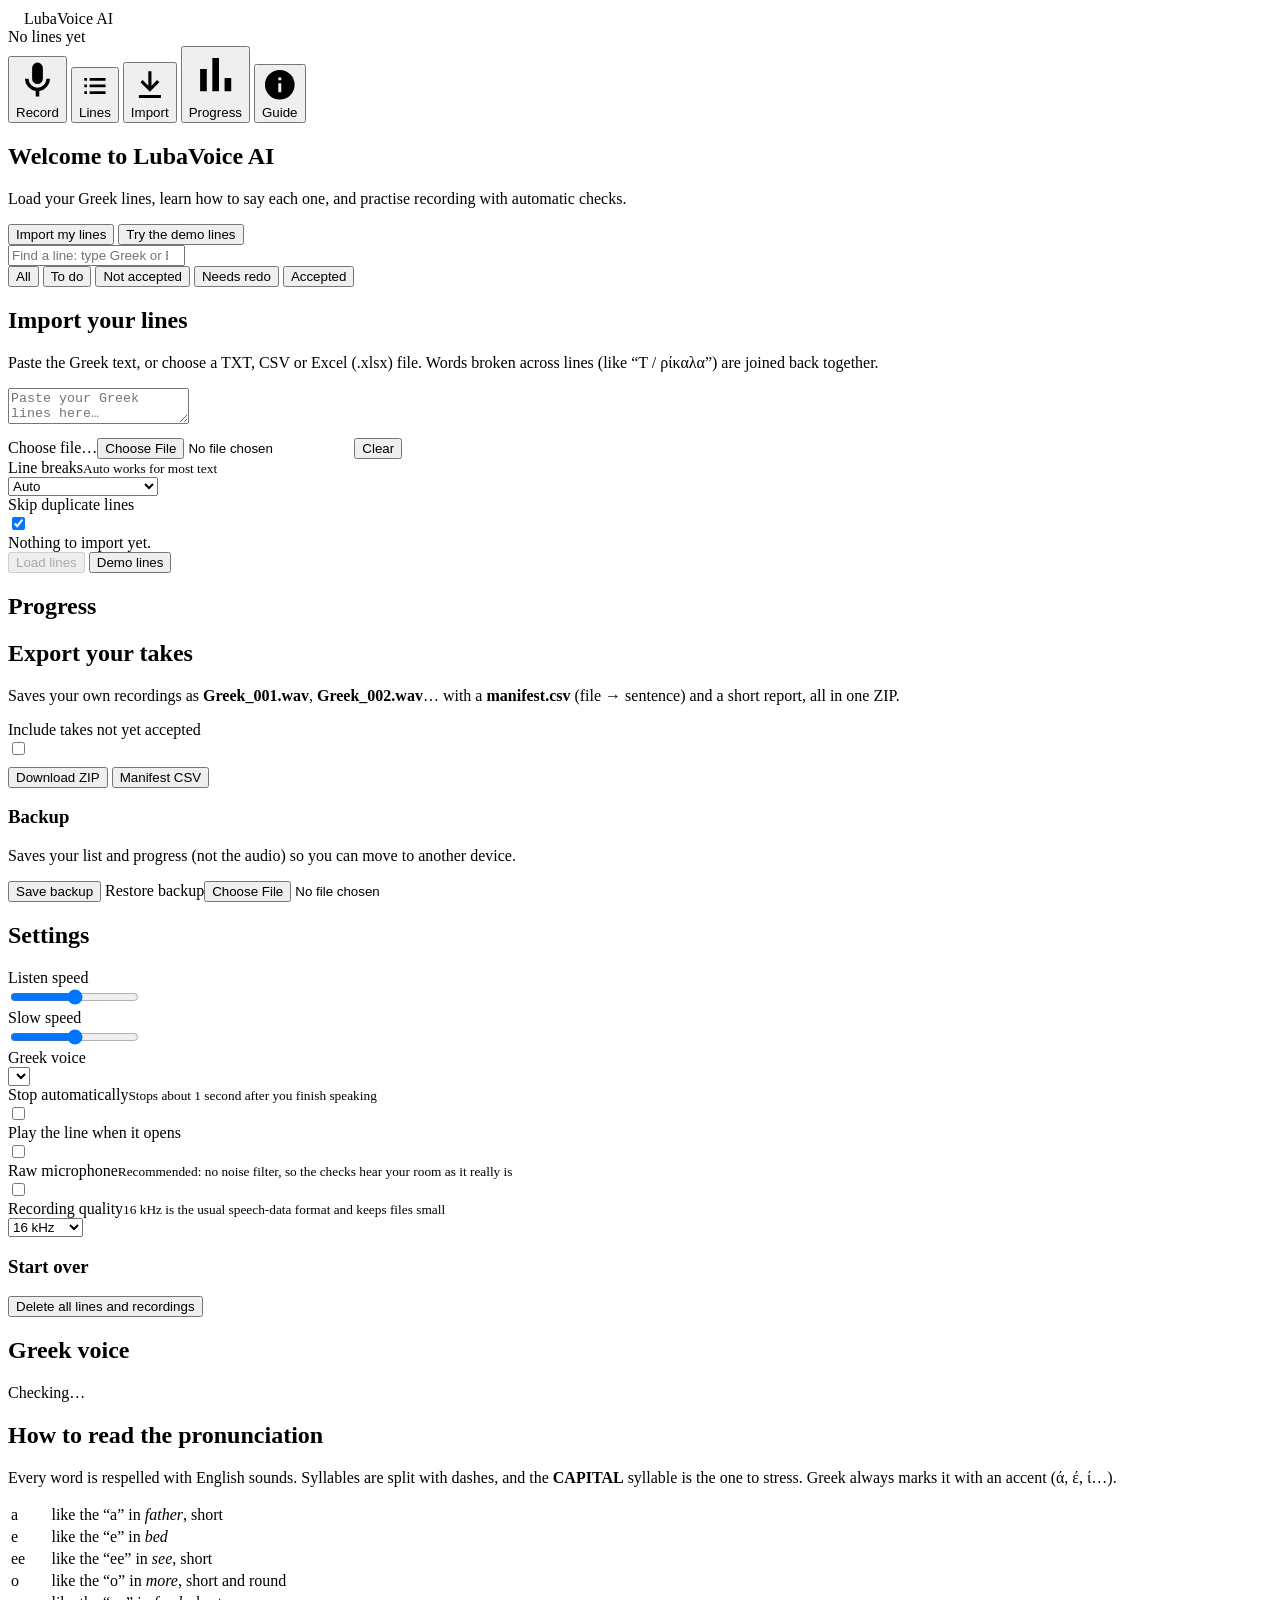
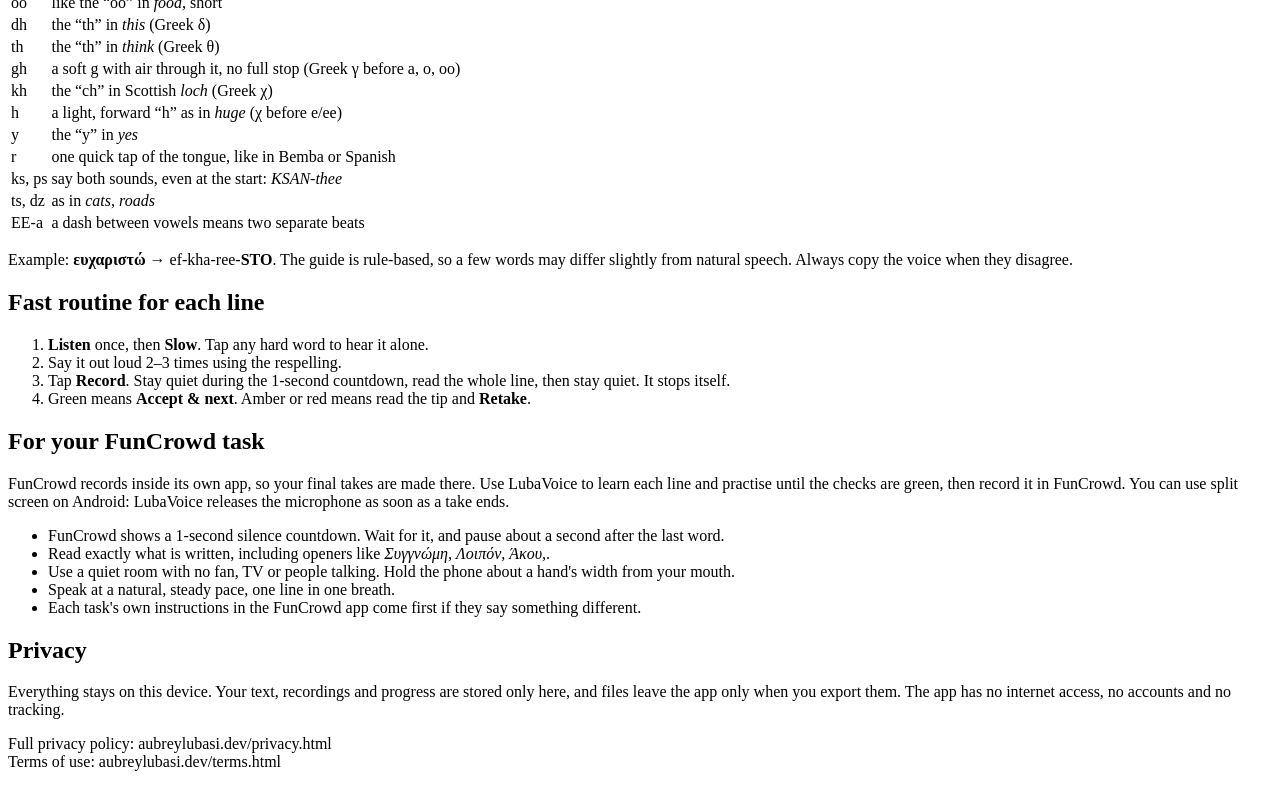
<file: web-src/shell.html>
<!DOCTYPE html>
<html lang="en">
<head>
<meta charset="utf-8">
<meta name="viewport" content="width=device-width, initial-scale=1, viewport-fit=cover">
<meta name="theme-color" content="#241f5c">
<link rel="icon" href="data:image/svg+xml,%3Csvg xmlns=%27http://www.w3.org/2000/svg%27 viewBox=%270 0 24 24%27%3E%3Crect width=%2724%27 height=%2724%27 rx=%276%27 fill=%27%233b33a3%27/%3E%3Cpath fill=%27%23fff%27 d=%27M12 14a3 3 0 0 0 3-3V5a3 3 0 0 0-6 0v6a3 3 0 0 0 3 3zm5-3a5 5 0 0 1-10 0H5a7 7 0 0 0 6 6.9V21h2v-3.1A7 7 0 0 0 19 11z%27/%3E%3C/svg%3E">
<title>LubaVoice AI</title>
<style>/*STYLE*/</style>
</head>
<body>
<header class="top">
  <div class="brandrow">
    <div class="brand"><span class="logo"><svg viewBox="0 0 24 24" width="16" height="16" fill="#fff"><path d="M12 14a3 3 0 0 0 3-3V5a3 3 0 0 0-6 0v6a3 3 0 0 0 3 3zm5-3a5 5 0 0 1-10 0H5a7 7 0 0 0 6 6.9V21h2v-3.1A7 7 0 0 0 19 11z"/></svg></span>LubaVoice AI</div>
    <div class="prog" id="hdrProg">No lines yet</div>
  </div>
  <div class="pbar"><i id="hdrBar"></i></div>
</header>

<nav class="tabs" id="tabs">
  <button data-tab="record" class="on"><svg viewBox="0 0 24 24" fill="currentColor"><path d="M12 14a3 3 0 0 0 3-3V5a3 3 0 0 0-6 0v6a3 3 0 0 0 3 3zm5-3a5 5 0 0 1-10 0H5a7 7 0 0 0 6 6.9V21h2v-3.1A7 7 0 0 0 19 11z"/></svg>Record</button>
  <button data-tab="lines"><svg viewBox="0 0 24 24" fill="currentColor"><path d="M4 6h2v2H4zm4 0h12v2H8zM4 11h2v2H4zm4 0h12v2H8zm-4 5h2v2H4zm4 0h12v2H8z"/></svg>Lines</button>
  <button data-tab="import"><svg viewBox="0 0 24 24" fill="currentColor"><path d="M11 4h2v9.2l3.6-3.6L18 11l-6 6-6-6 1.4-1.4 3.6 3.6zM5 19h14v2H5z"/></svg>Import</button>
  <button data-tab="export"><svg viewBox="0 0 24 24" fill="currentColor"><path d="M5 9h3v10H5zm5.5-5h3v15h-3zM16 13h3v6h-3z"/></svg>Progress</button>
  <button data-tab="guide"><svg viewBox="0 0 24 24" fill="currentColor"><path d="M12 2a10 10 0 1 0 0 20 10 10 0 0 0 0-20zm1 15h-2v-6h2zm0-8h-2V7h2z"/></svg>Guide</button>
</nav>

<main>
  <!-- ============ RECORD ============ -->
  <section class="view on" id="v-record">
    <div class="card empty" id="recEmpty">
      <h2>Welcome to LubaVoice AI</h2>
      <p class="muted">Load your Greek lines, learn how to say each one, and practise recording with automatic checks.</p>
      <div class="row" style="justify-content:center">
        <button class="btn primary" data-go="import">Import my lines</button>
        <button class="btn" id="emptyDemo">Try the demo lines</button>
      </div>
    </div>

    <div id="recMain" hidden>
      <div class="notice warn" id="voiceBanner" hidden style="margin-bottom:12px"></div>
      <div class="card">
        <div class="lineinfo"><span id="lnum">Line 1</span><span class="chip" id="lchip">To do</span></div>
        <div class="greek" id="greek" lang="el"></div>
        <div class="words" id="words"></div>
        <div class="listen">
          <button class="btn brand" id="btnListen"><svg viewBox="0 0 24 24" fill="currentColor"><path d="M3 9v6h4l5 5V4L7 9zm13.5 3A4.5 4.5 0 0 0 14 8v8a4.5 4.5 0 0 0 2.5-4z"/></svg><span>Listen</span></button>
          <button class="btn" id="btnSlow"><svg viewBox="0 0 24 24" fill="currentColor"><path d="M3 9v6h4l5 5V4L7 9z"/></svg><span>Slow</span></button>
        </div>
        <div class="hint">Tap a word to hear it on its own. The <b style="color:var(--stress)">CAPITAL</b> part is the syllable to stress.</div>
      </div>

      <div class="card">
        <div class="recwrap">
          <button class="recbtn" id="recBtn" aria-label="Record"><svg viewBox="0 0 24 24" fill="currentColor"><path d="M12 14a3 3 0 0 0 3-3V5a3 3 0 0 0-6 0v6a3 3 0 0 0 3 3zm5-3a5 5 0 0 1-10 0H5a7 7 0 0 0 6 6.9V21h2v-3.1A7 7 0 0 0 19 11z"/></svg></button>
          <div class="recstate" id="recState">Tap to record</div>
          <div class="meter"><i id="meter"></i></div>
          <div class="hint" id="recHint" style="text-align:center">Stay quiet for the 1-second countdown, read the line, then stay quiet. It stops by itself.</div>
        </div>
        <div class="result" id="result" hidden>
          <div class="verdict" id="verdict"></div>
          <div class="facts" id="facts"></div>
          <canvas class="wave" id="wave" width="800" height="140"></canvas>
          <ul class="checks" id="checks"></ul>
          <div class="actions">
            <button class="btn" id="btnPlay"><svg viewBox="0 0 24 24" fill="currentColor"><path d="M8 5v14l11-7z"/></svg><span>Play my take</span></button>
            <button class="btn" id="btnRetake"><svg viewBox="0 0 24 24" fill="currentColor"><path d="M12 5V1L7 6l5 5V7a6 6 0 1 1-6 6H4a8 8 0 1 0 8-8z"/></svg>Retake</button>
            <button class="btn primary" id="btnAccept"><svg viewBox="0 0 24 24" fill="currentColor"><path d="M9 16.2 4.8 12l-1.4 1.4L9 19 21 7l-1.4-1.4z"/></svg><span>Accept &amp; next</span></button>
          </div>
        </div>
      </div>

      <div class="navrow">
        <button class="btn" id="btnPrev">◀ Prev</button>
        <button class="btn" id="btnNextTodo">Next to do ⏭</button>
        <button class="btn" id="btnNext">Next ▶</button>
      </div>
      <p class="small muted desk-only" style="text-align:center;margin-top:12px">Keys: <span class="kbd">Space</span> record/stop · <span class="kbd">L</span> listen · <span class="kbd">S</span> slow · <span class="kbd">P</span> play take · <span class="kbd">Enter</span> accept · <span class="kbd">←</span><span class="kbd">→</span> move</p>
    </div>
  </section>

  <!-- ============ LINES ============ -->
  <section class="view" id="v-lines">
    <div class="card">
      <input class="search" id="q" type="search" placeholder="Find a line: type Greek or English letters, e.g. trikala" autocomplete="off">
      <div class="filters" id="filters">
        <button data-f="all" class="on">All</button>
        <button data-f="todo">To do</button>
        <button data-f="rec">Not accepted</button>
        <button data-f="redo">Needs redo</button>
        <button data-f="done">Accepted</button>
      </div>
      <div class="small muted" id="listCount"></div>
      <ol class="list" id="list"></ol>
    </div>
  </section>

  <!-- ============ IMPORT ============ -->
  <section class="view" id="v-import">
    <div class="card">
      <h2>Import your lines</h2>
      <p class="muted small">Paste the Greek text, or choose a TXT, CSV or Excel (.xlsx) file. Words broken across lines (like “Τ / ρίκαλα”) are joined back together.</p>
      <textarea id="impText" lang="el" placeholder="Paste your Greek lines here…"></textarea>
      <div class="row" style="margin-top:10px">
        <label class="btn file">Choose file…<input type="file" id="impFile" accept=".txt,.csv,.tsv,.xlsx,text/plain,text/csv,application/vnd.openxmlformats-officedocument.spreadsheetml.sheet"></label>
        <button class="btn ghost" id="impClear">Clear</button>
      </div>
      <div class="toggle"><div class="lbl">Line breaks<small>Auto works for most text</small></div>
        <select id="impJoin"><option value="auto">Auto</option><option value="join">Join broken lines</option><option value="lines">Every line is separate</option></select></div>
      <div class="toggle"><div class="lbl">Skip duplicate lines</div><input type="checkbox" class="sw" id="impDedupe" checked></div>
      <div class="preview" id="impPreview">Nothing to import yet.</div>
      <div class="row">
        <button class="btn primary wide" id="impLoad" disabled>Load lines</button>
        <button class="btn" id="impDemo">Demo lines</button>
      </div>
    </div>
  </section>

  <!-- ============ PROGRESS / EXPORT / SETTINGS ============ -->
  <section class="view" id="v-export">
    <div class="card">
      <h2>Progress</h2>
      <div class="bigbar"><i id="dBar"></i></div>
      <div class="small muted" id="dPct" style="margin-bottom:10px"></div>
      <div class="stats" id="stats"></div>
    </div>
    <div class="card">
      <h2>Export your takes</h2>
      <p class="small muted">Saves your own recordings as <b>Greek_001.wav</b>, <b>Greek_002.wav</b>… with a <b>manifest.csv</b> (file → sentence) and a short report, all in one ZIP.</p>
      <div class="toggle"><div class="lbl">Include takes not yet accepted</div><input type="checkbox" class="sw" id="expAll"></div>
      <div class="row" style="margin-top:8px">
        <button class="btn primary wide" id="expZip">Download ZIP</button>
        <button class="btn" id="expCsv">Manifest CSV</button>
      </div>
      <div id="expBusy" hidden><div class="small muted" id="expMsg"></div><div class="busybar"><i id="expBar"></i></div></div>
      <div class="row" style="margin-top:10px" id="shareRow" hidden><button class="btn" id="btnShare">Share the saved file</button><span class="small muted" id="savedWhere"></span></div>
      <h3>Backup</h3>
      <p class="small muted">Saves your list and progress (not the audio) so you can move to another device.</p>
      <div class="row">
        <button class="btn" id="bkSave">Save backup</button>
        <label class="btn file">Restore backup<input type="file" id="bkLoad" accept=".json,application/json"></label>
      </div>
    </div>
    <div class="card">
      <h2>Settings</h2>
      <div class="toggle"><div class="lbl">Listen speed<small id="rateLbl"></small></div><input type="range" id="setRate" min="0.5" max="1.2" step="0.05"></div>
      <div class="toggle"><div class="lbl">Slow speed<small id="slowLbl"></small></div><input type="range" id="setSlow" min="0.3" max="0.9" step="0.05"></div>
      <div class="toggle" id="voiceRow"><div class="lbl">Greek voice</div><select id="setVoice"></select></div>
      <div class="toggle"><div class="lbl">Stop automatically<small>Stops about 1 second after you finish speaking</small></div><input type="checkbox" class="sw" id="setAuto"></div>
      <div class="toggle"><div class="lbl">Play the line when it opens</div><input type="checkbox" class="sw" id="setAutoListen"></div>
      <div class="toggle"><div class="lbl">Raw microphone<small>Recommended: no noise filter, so the checks hear your room as it really is</small></div><input type="checkbox" class="sw" id="setRaw"></div>
      <div class="toggle"><div class="lbl">Recording quality<small>16 kHz is the usual speech-data format and keeps files small</small></div>
        <select id="setRate2"><option value="16000">16 kHz</option><option value="44100">44.1 kHz</option><option value="48000">48 kHz</option></select></div>
      <h3>Start over</h3>
      <button class="btn danger" id="btnReset">Delete all lines and recordings</button>
      <p class="small muted" id="appVer" style="margin-top:12px"></p>
    </div>
  </section>

  <!-- ============ GUIDE ============ -->
  <section class="view" id="v-guide">
    <div class="card">
      <h2>Greek voice</h2>
      <div class="notice" id="voiceStatus">Checking…</div>
      <div class="row" style="margin-top:10px" id="voiceBtns" hidden>
        <button class="btn" id="btnInstallVoice">Install Greek voice</button>
        <button class="btn" id="btnTtsSettings">Voice settings</button>
        <button class="btn ghost" id="btnRecheck">Check again</button>
      </div>
    </div>
    <div class="card">
      <h2>How to read the pronunciation</h2>
      <p class="small muted">Every word is respelled with English sounds. Syllables are split with dashes, and the <b style="color:var(--stress)">CAPITAL</b> syllable is the one to stress. Greek always marks it with an accent (ά, έ, ί…).</p>
      <table class="key">
        <tr><td>a</td><td>like the “a” in <i>father</i>, short</td></tr>
        <tr><td>e</td><td>like the “e” in <i>bed</i></td></tr>
        <tr><td>ee</td><td>like the “ee” in <i>see</i>, short</td></tr>
        <tr><td>o</td><td>like the “o” in <i>more</i>, short and round</td></tr>
        <tr><td>oo</td><td>like the “oo” in <i>food</i>, short</td></tr>
        <tr><td>dh</td><td>the “th” in <i>this</i> (Greek δ)</td></tr>
        <tr><td>th</td><td>the “th” in <i>think</i> (Greek θ)</td></tr>
        <tr><td>gh</td><td>a soft g with air through it, no full stop (Greek γ before a, o, oo)</td></tr>
        <tr><td>kh</td><td>the “ch” in Scottish <i>loch</i> (Greek χ)</td></tr>
        <tr><td>h</td><td>a light, forward “h” as in <i>huge</i> (χ before e/ee)</td></tr>
        <tr><td>y</td><td>the “y” in <i>yes</i></td></tr>
        <tr><td>r</td><td>one quick tap of the tongue, like in Bemba or Spanish</td></tr>
        <tr><td>ks, ps</td><td>say both sounds, even at the start: <i>KSAN-thee</i></td></tr>
        <tr><td>ts, dz</td><td>as in <i>cats</i>, <i>roads</i></td></tr>
        <tr><td>EE-a</td><td>a dash between vowels means two separate beats</td></tr>
      </table>
      <p class="small muted">Example: <b>ευχαριστώ</b> → ef-kha-ree-<b style="color:var(--stress)">STO</b>. The guide is rule-based, so a few words may differ slightly from natural speech. Always copy the voice when they disagree.</p>
    </div>
    <div class="card">
      <h2>Fast routine for each line</h2>
      <ol class="steps">
        <li><b>Listen</b> once, then <b>Slow</b>. Tap any hard word to hear it alone.</li>
        <li>Say it out loud 2–3 times using the respelling.</li>
        <li>Tap <b>Record</b>. Stay quiet during the 1-second countdown, read the whole line, then stay quiet. It stops itself.</li>
        <li>Green means <b>Accept &amp; next</b>. Amber or red means read the tip and <b>Retake</b>.</li>
      </ol>
    </div>
    <div class="card">
      <h2>For your FunCrowd task</h2>
      <div class="notice info">FunCrowd records inside its own app, so your final takes are made there. Use LubaVoice to learn each line and practise until the checks are green, then record it in FunCrowd. You can use split screen on Android: LubaVoice releases the microphone as soon as a take ends.</div>
      <ul class="steps">
        <li>FunCrowd shows a 1-second silence countdown. Wait for it, and pause about a second after the last word.</li>
        <li>Read exactly what is written, including openers like <i>Συγγνώμη,</i> <i>Λοιπόν,</i> <i>Άκου,</i>.</li>
        <li>Use a quiet room with no fan, TV or people talking. Hold the phone about a hand's width from your mouth.</li>
        <li>Speak at a natural, steady pace, one line in one breath.</li>
        <li>Each task's own instructions in the FunCrowd app come first if they say something different.</li>
      </ul>
    </div>
    <div class="card">
      <h2>Privacy</h2>
      <p>Everything stays on this device. Your text, recordings and progress are stored only here, and files leave the app only when you export them. The app has no internet access, no accounts and no tracking.</p>
      <p class="muted">Full privacy policy: aubreylubasi.dev/privacy.html<br>Terms of use: aubreylubasi.dev/terms.html</p>
    </div>
  </section>
</main>

<div id="toast"></div>
<div class="modal" id="modal" hidden><div class="box"><p id="modalMsg"></p><div class="row" style="justify-content:flex-end"><button class="btn" id="modalNo">Cancel</button><button class="btn primary" id="modalYes">OK</button></div></div></div>

<script>/*CORE*/</script>
<script>/*APP*/</script>
</body>
</html>
</file>
